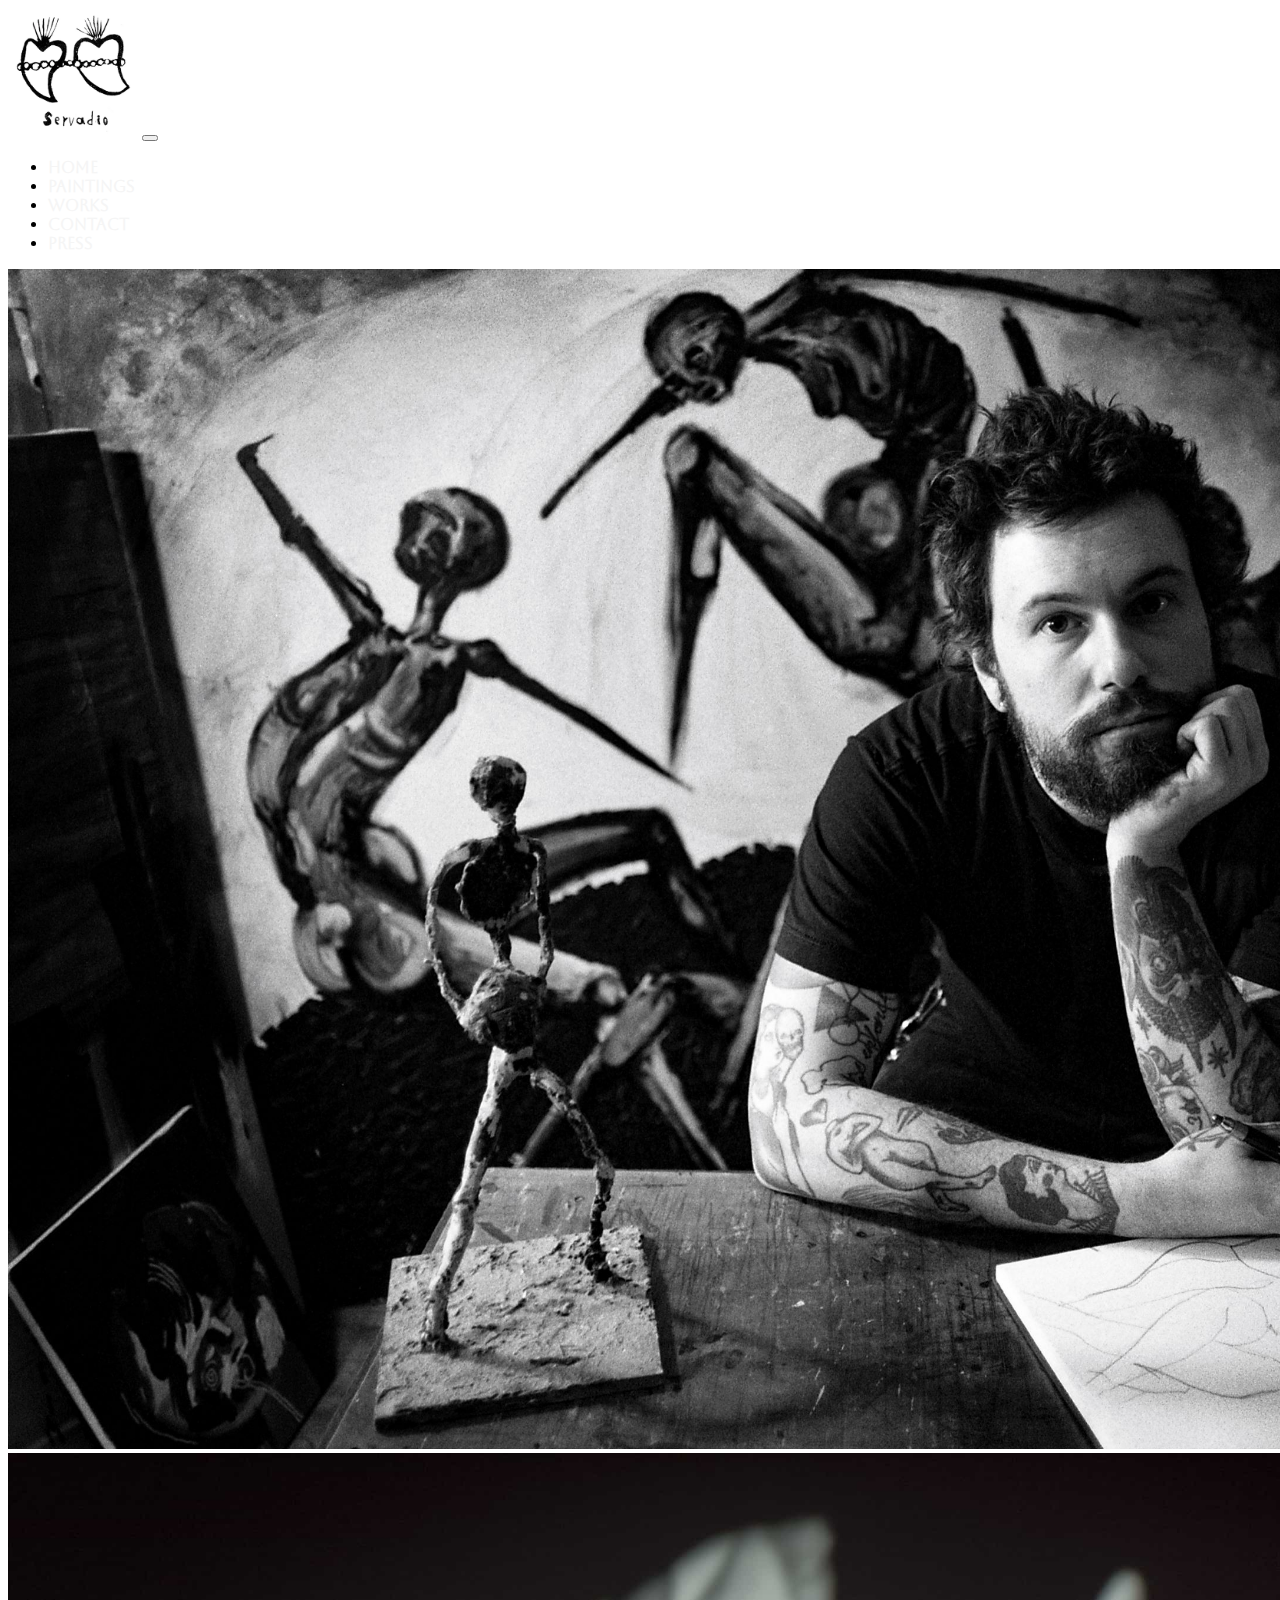
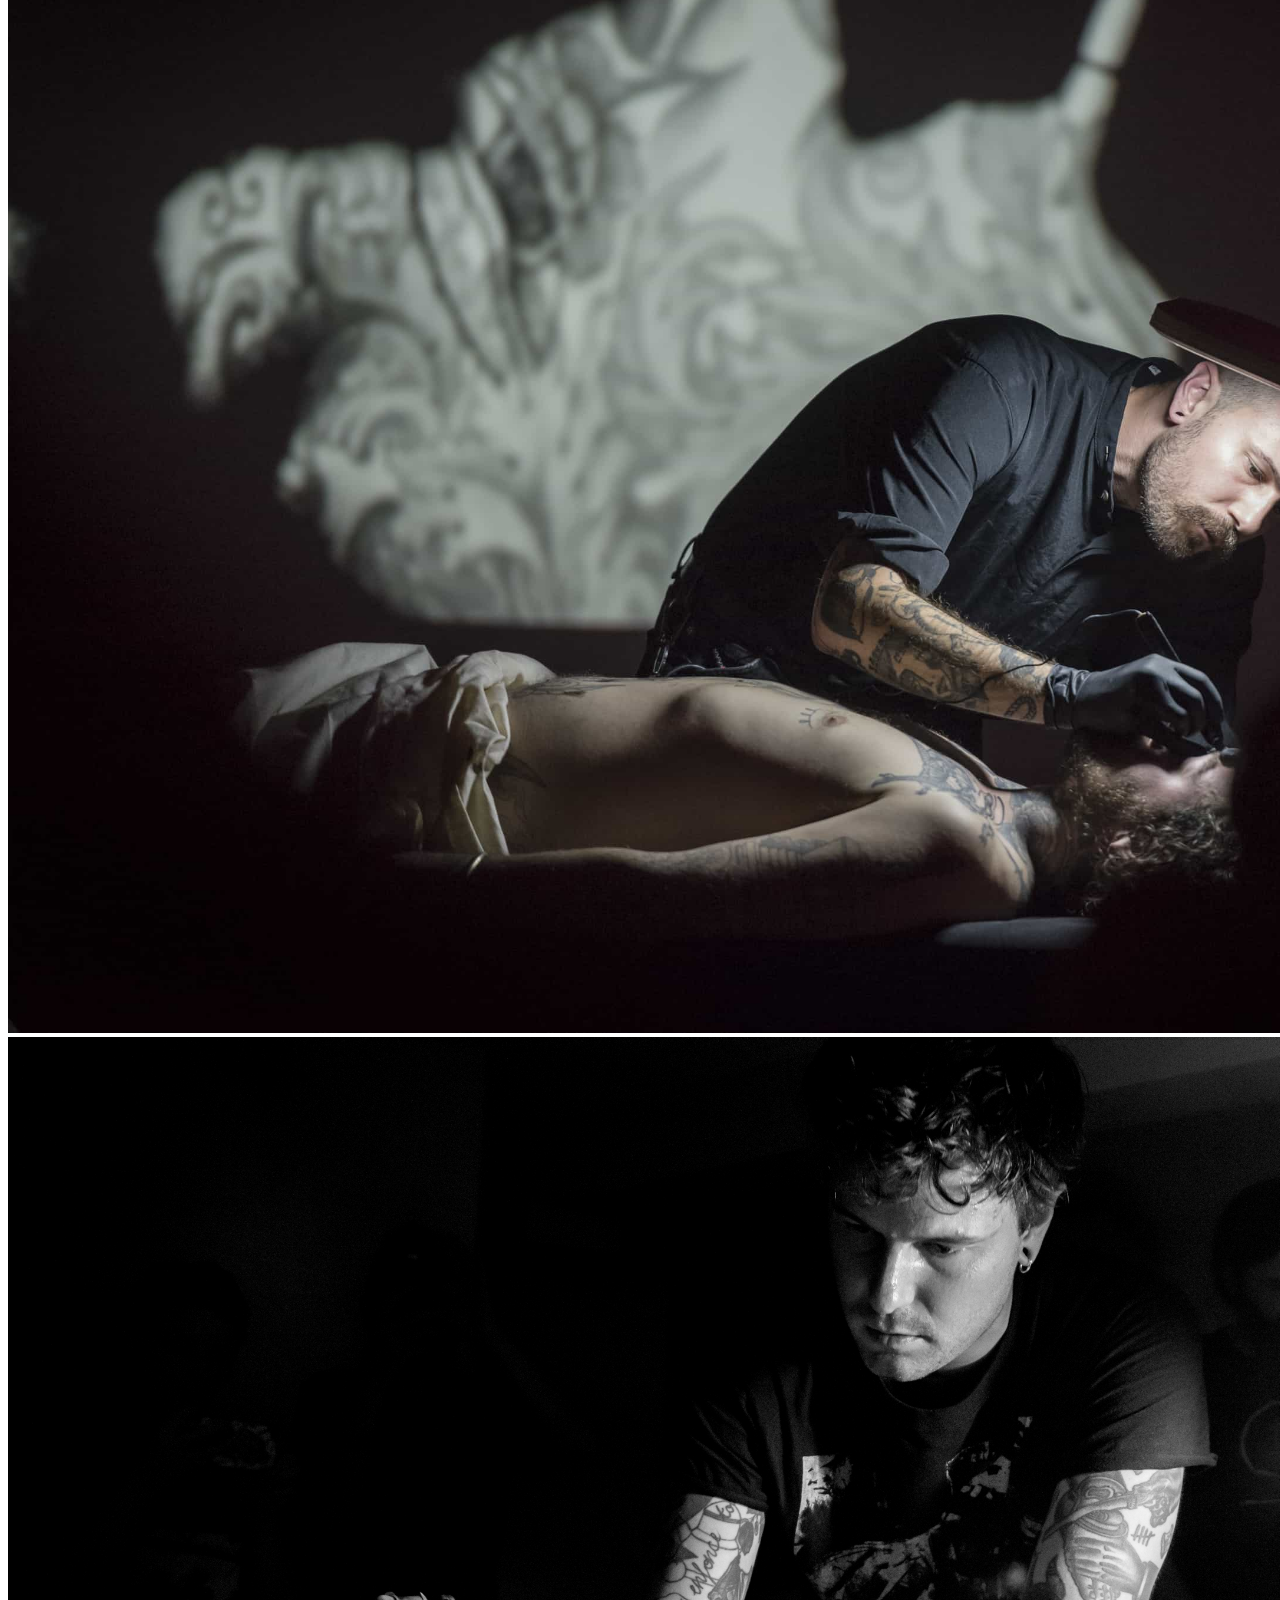
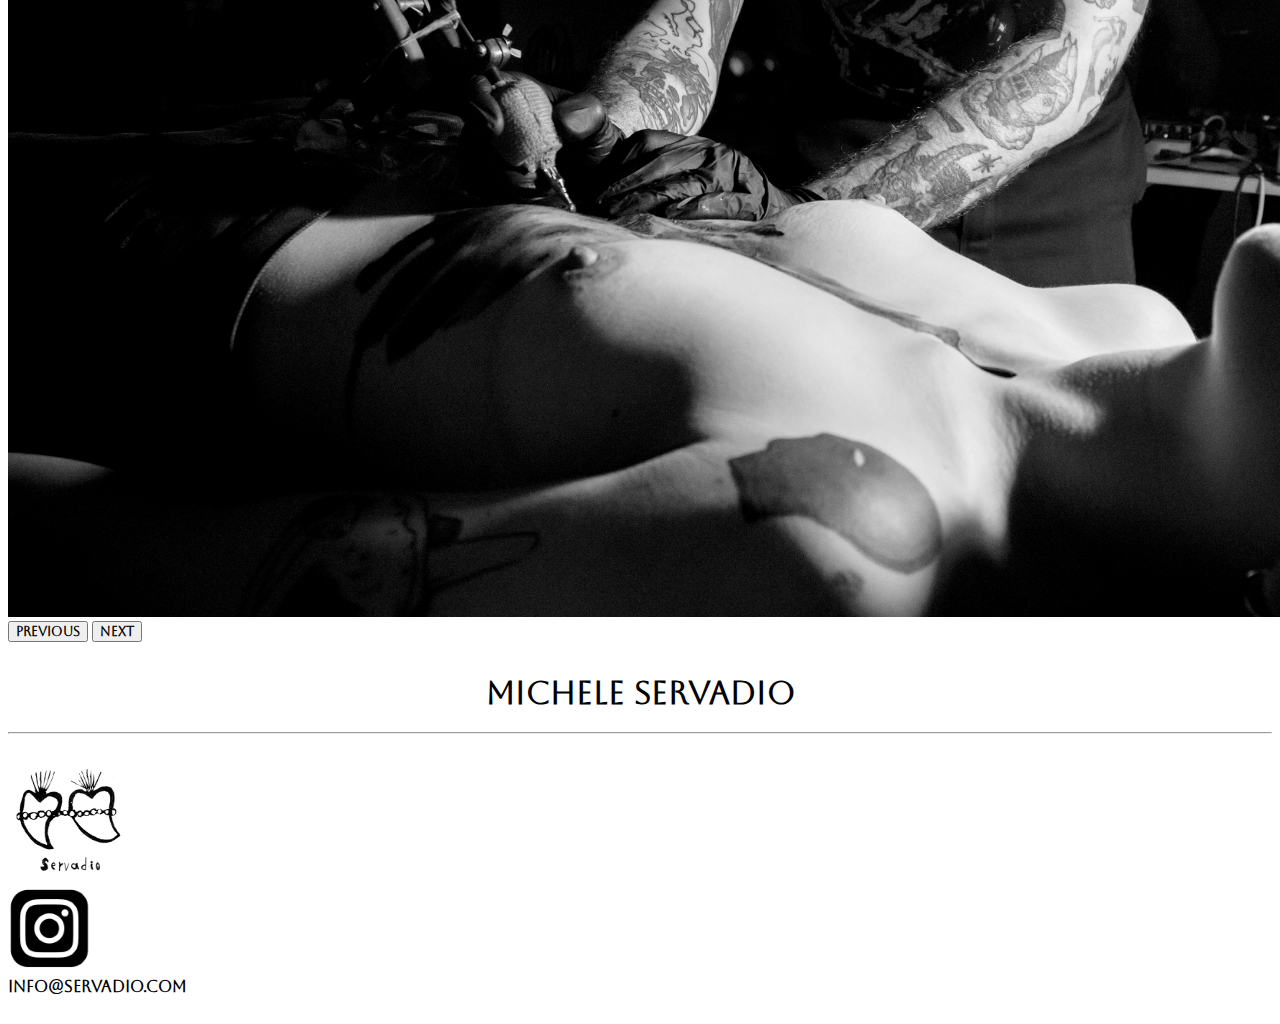
<file: index.html>
<!DOCTYPE html>
<html lang="es">
<head>
    <meta charset="UTF-8">
    <meta http-equiv="X-UA-Compatible" content="IE=edge">
    <meta name="viewport" content="width=device-width, initial-scale=1.0">
    <!-- ICONO -->
    <link rel="icon" href="assets/img/logo.jpg">
    <!-- GOOGLE FONTS -->
    <link rel="preconnect" href="https://fonts.googleapis.com">
    <link rel="preconnect" href="https://fonts.gstatic.com" crossorigin>
    <link href="https://fonts.googleapis.com/css2?family=Aboreto&family=Bebas+Neue&family=Oswald&family=Roboto:wght@300&display=swap" rel="stylesheet">
    <!-- CSS BOOTSTRAP -->
    <link href="https://cdn.jsdelivr.net/npm/bootstrap@5.1.3/dist/css/bootstrap.min.css" rel="stylesheet" integrity="sha384-1BmE4kWBq78iYhFldvKuhfTAU6auU8tT94WrHftjDbrCEXSU1oBoqyl2QvZ6jIW3" crossorigin="anonymous">
    <!-- MI CSS -->
    <link rel="stylesheet" href="css/estilo.css">
    <title>Michele Servadio</title>
</head>
<body>
    <div class="container-fluid">
        <!-- NAVBAR -->
        <header class="row mb-5">
            <div class="col-12 col-lg-12">
                <nav class="navbar navbar-expand-lg navbar-dark bg-dark">
                    <div class="container-fluid">
                    <a class="navbar-brand" href="#"><img src="assets/img/logo.jpg" alt="logo" height="130px" width="130px" class="img-thumbnail"></a>
                    <button class="navbar-toggler" type="button" data-bs-toggle="collapse" data-bs-target="#navbarNav" aria-controls="navbarNav" aria-expanded="false" aria-label="Toggle navigation">
                        <span class="navbar-toggler-icon"></span>
                    </button>
                    <div class="collapse navbar-collapse justify-content-end" id="navbarNav">
                        <ul class="navbar-nav">
                            <li class="nav-item">
                                <a class="nav-link active" aria-current="page" href="#">Home</a>
                            </li>
                            <li class="nav-item">
                                <a class="nav-link" href="pages/pinturas.html">Paintings</a>
                            </li>
                            <li class="nav-item">
                                <a class="nav-link" href="pages/tatuajes.html">Works</a>
                            </li>
                            <li class="nav-item">
                                <a class="nav-link" href="pages/contacto.html">Contact</a>
                            </li>
                            <li class="nav-item">
                                <a class="nav-link" href="pages/press.html">Press</a>
                            </li>
                        </ul>
                    </div>
                    </div>
                </nav>
            </div>
        </header>
        <!-- CARROUSEL -->
        <div class="row">
            <div class="col-12 col-lg-12">
                <div id="carouselExampleFade" class="carousel slide carousel-fade" data-bs-ride="carousel">
                    <div class="carousel-inner">
                        <div class="carousel-item active imgNormalizadaCarousel">
                            <img src="assets/img/servadio.jpg" class="d-block w-100 img-fluid Servadio" alt="Servadio">
                        </div>
                        <div class="carousel-item imgNormalizadaCarousel">
                            <img src="assets/img/servadio.pintando.jpg" class="d-block w-100 img-fluid" alt="Servadio Pintando">
                        </div>
                        <div class="carousel-item imgNormalizadaCarousel">
                            <img src="assets/img/servadio.art.jpg" class="d-block w-100 img-fluid" alt="Servadio Art">
                        </div>
                    </div>
                    <button class="carousel-control-prev" type="button" data-bs-target="#carouselExampleFade" data-bs-slide="prev">
                        <span class="carousel-control-prev-icon" aria-hidden="true"></span>
                        <span class="visually-hidden">Previous</span>
                    </button>
                    <button class="carousel-control-next" type="button" data-bs-target="#carouselExampleFade" data-bs-slide="next">
                        <span class="carousel-control-next-icon" aria-hidden="true"></span>
                        <span class="visually-hidden">Next</span>
                    </button>
                </div>
            </div>
        </div>
        <!-- CONTENIDO -->
        <div class="row">
            <div class="col-12 col-lg-12">
                <div>
                    <h1>MICHELE SERVADIO</h1>  
                </div>
            </div>    
        </div>
        <!-- FOOTER -->
        <hr>
        <footer class="row">
            <div class="col-12 col-lg-4 d-flex justify-content-center align-items-center"><a href="index.html"><img src="assets/img/logo.jpg" alt="logo" height="120px" width="120px"></a></div>
            <div class="col-12 col-lg-4 d-flex justify-content-center align-items-center"><a href="https://www.instagram.com/servadio_/" target="_blank"><img src="assets/img/instagram.png" alt="instagram"></a></div>
            <div class="col-12 col-lg-4 d-flex justify-content-center align-items-center">INFO@SERVADIO.COM</div>
        </footer>
    </div>
    <!-- JS BOOTSTRAP -->
    <script src="https://cdn.jsdelivr.net/npm/bootstrap@5.1.3/dist/js/bootstrap.bundle.min.js" integrity="sha384-ka7Sk0Gln4gmtz2MlQnikT1wXgYsOg+OMhuP+IlRH9sENBO0LRn5q+8nbTov4+1p" crossorigin="anonymous"></script>
</body>
</html>
</file>
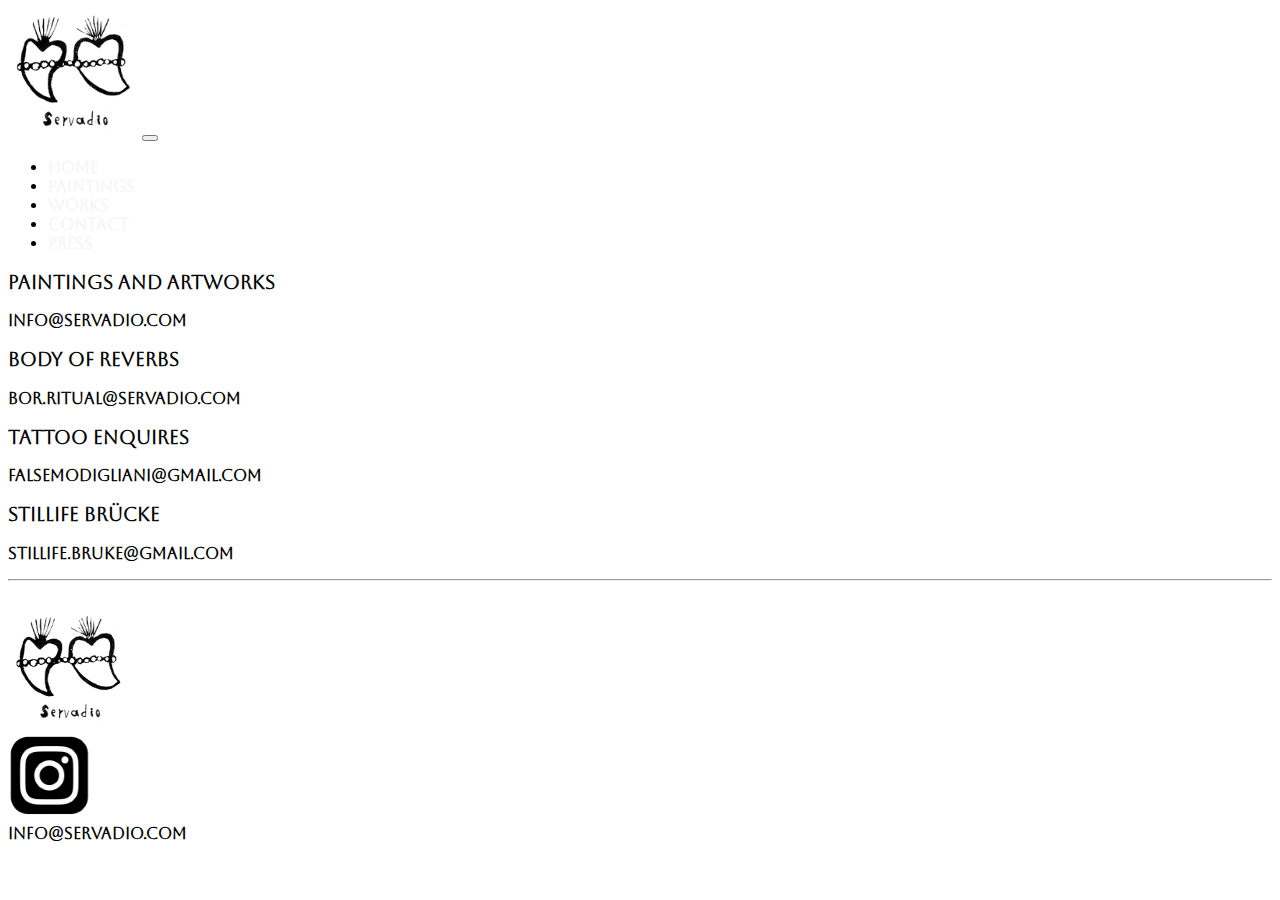
<file: pages/contacto.html>
<!DOCTYPE html>
<html lang="en">
<head>
    <meta charset="UTF-8">
    <meta http-equiv="X-UA-Compatible" content="IE=edge">
    <meta name="viewport" content="width=device-width, initial-scale=1.0">
    <!-- ICONO -->
    <link rel="icon" href="../assets/img/logo.jpg">
    <!-- GOOGLE FONTS -->
    <link rel="preconnect" href="https://fonts.googleapis.com">
    <link rel="preconnect" href="https://fonts.gstatic.com" crossorigin>
    <link href="https://fonts.googleapis.com/css2?family=Aboreto&family=Bebas+Neue&family=Oswald&family=Roboto:wght@300&display=swap" rel="stylesheet">
    <!-- CSS BOOTSTRAP -->
    <link href="https://cdn.jsdelivr.net/npm/bootstrap@5.1.3/dist/css/bootstrap.min.css" rel="stylesheet" integrity="sha384-1BmE4kWBq78iYhFldvKuhfTAU6auU8tT94WrHftjDbrCEXSU1oBoqyl2QvZ6jIW3" crossorigin="anonymous">
    <!-- MI CSS -->
    <link rel="stylesheet" href="../css/estilo.css">
    <title>Contact</title>
</head>
<body>
    <div class="container-fluid">
        <!-- NAVBAR -->
        <header class="row mb-5">
            <div class="col-12 col-lg-12">
                <nav class="navbar navbar-expand-lg navbar-dark bg-dark">
                    <div class="container-fluid">
                    <a class="navbar-brand" href="../index.html"><img src="../assets/img/logo.jpg" alt="logo" height="130px" width="130px" class="img-thumbnail"></a>
                    <button class="navbar-toggler" type="button" data-bs-toggle="collapse" data-bs-target="#navbarNav" aria-controls="navbarNav" aria-expanded="false" aria-label="Toggle navigation">
                        <span class="navbar-toggler-icon"></span>
                    </button>
                    <div class="collapse navbar-collapse justify-content-end" id="navbarNav">
                        <ul class="navbar-nav">
                            <li class="nav-item">
                                <a class="nav-link" href="../index.html">Home</a>
                            </li>
                            <li class="nav-item">
                                <a class="nav-link" href="pinturas.html">Paintings</a>
                            </li>
                            <li class="nav-item">
                                <a class="nav-link" href="tatuajes.html">Works</a>
                            </li>
                            <li class="nav-item">
                                <a class="nav-link active" aria-current="page" href="#">Contact</a>
                            </li>
                            <li class="nav-item">
                                <a class="nav-link" href="press.html">Press</a>
                            </li>
                        </ul>
                    </div>
                    </div>
                </nav>
            </div>
        </header>
        <!-- MAIN -->
        <main class="row text-center">
            <h3 class="col-12 col-lg-12 fw-bold"><b>PAINTINGS AND ARTWORKS</b></h3><p>info@servadio.com</p>
            <h3 class="col-12 col-lg-12 fw-bold"><b>BODY OF REVERBS</b></h3><p>bor.ritual@servadio.com</p>
            <h3 class="col-12 col-lg-12 fw-bold"><b>TATTOO ENQUIRES</b></h3><p>falsemodigliani@gmail.com</p>    
            <h3 class="col-12 col-lg-12 fw-bold"><b>STILLIFE BRÜCKE</b></h3><p>stillife.bruke@gmail.com</p>
        </main>
        <!-- FOOTER -->
        <hr>
        <footer class="row">
            <div class="col-12 col-lg-4 d-flex justify-content-center align-items-center"><a href="../index.html"><img src="../assets/img/logo.jpg" alt="logo" height="120px" width="120px"></a></div>
            <div class="col-12 col-lg-4 d-flex justify-content-center align-items-center"><a href="https://www.instagram.com/servadio_/" target="_blank"><img src="../assets/img/instagram.png" alt="instagram"></a></div>
            <div class="col-12 col-lg-4 d-flex justify-content-center align-items-center">INFO@SERVADIO.COM</div>
        </footer>
    </div>
    <!-- JS BOOTSTRAP -->
    <script src="https://cdn.jsdelivr.net/npm/bootstrap@5.1.3/dist/js/bootstrap.bundle.min.js" integrity="sha384-ka7Sk0Gln4gmtz2MlQnikT1wXgYsOg+OMhuP+IlRH9sENBO0LRn5q+8nbTov4+1p" crossorigin="anonymous"></script>
</body>
</html>
</file>
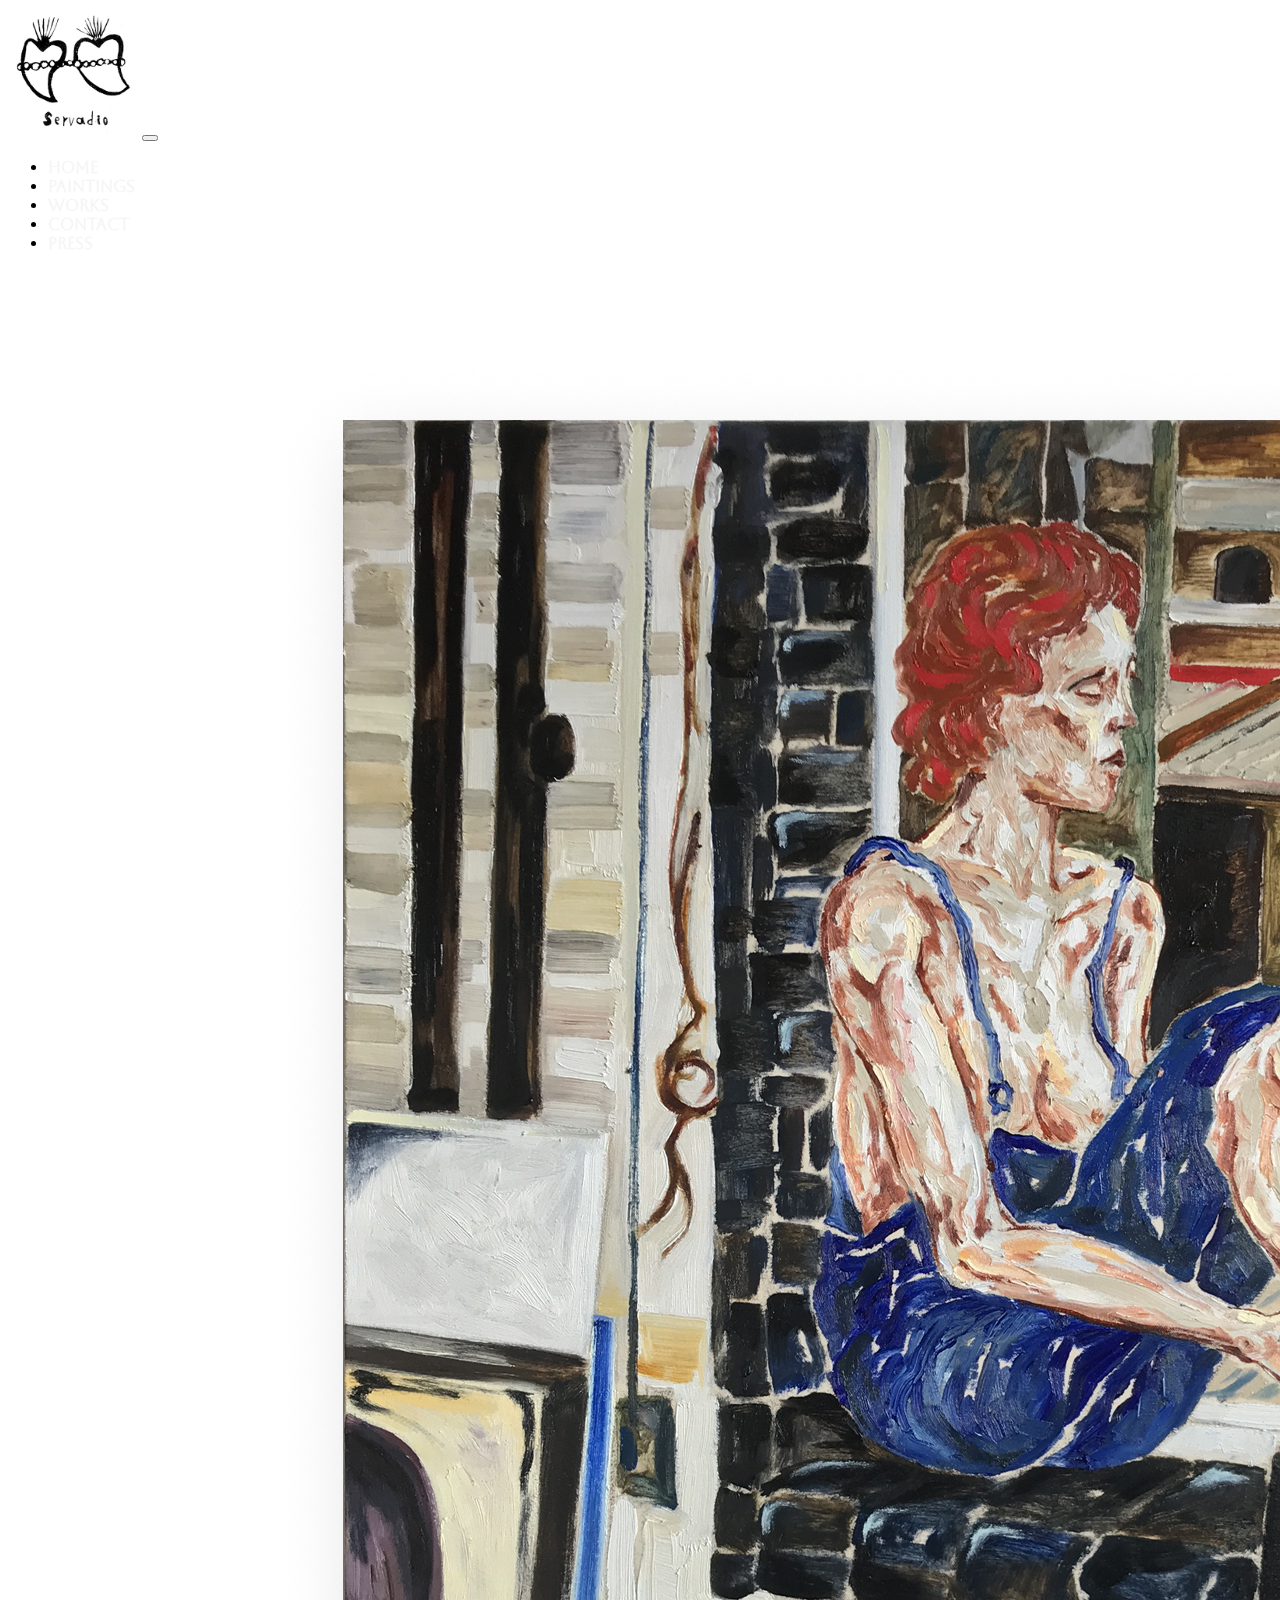
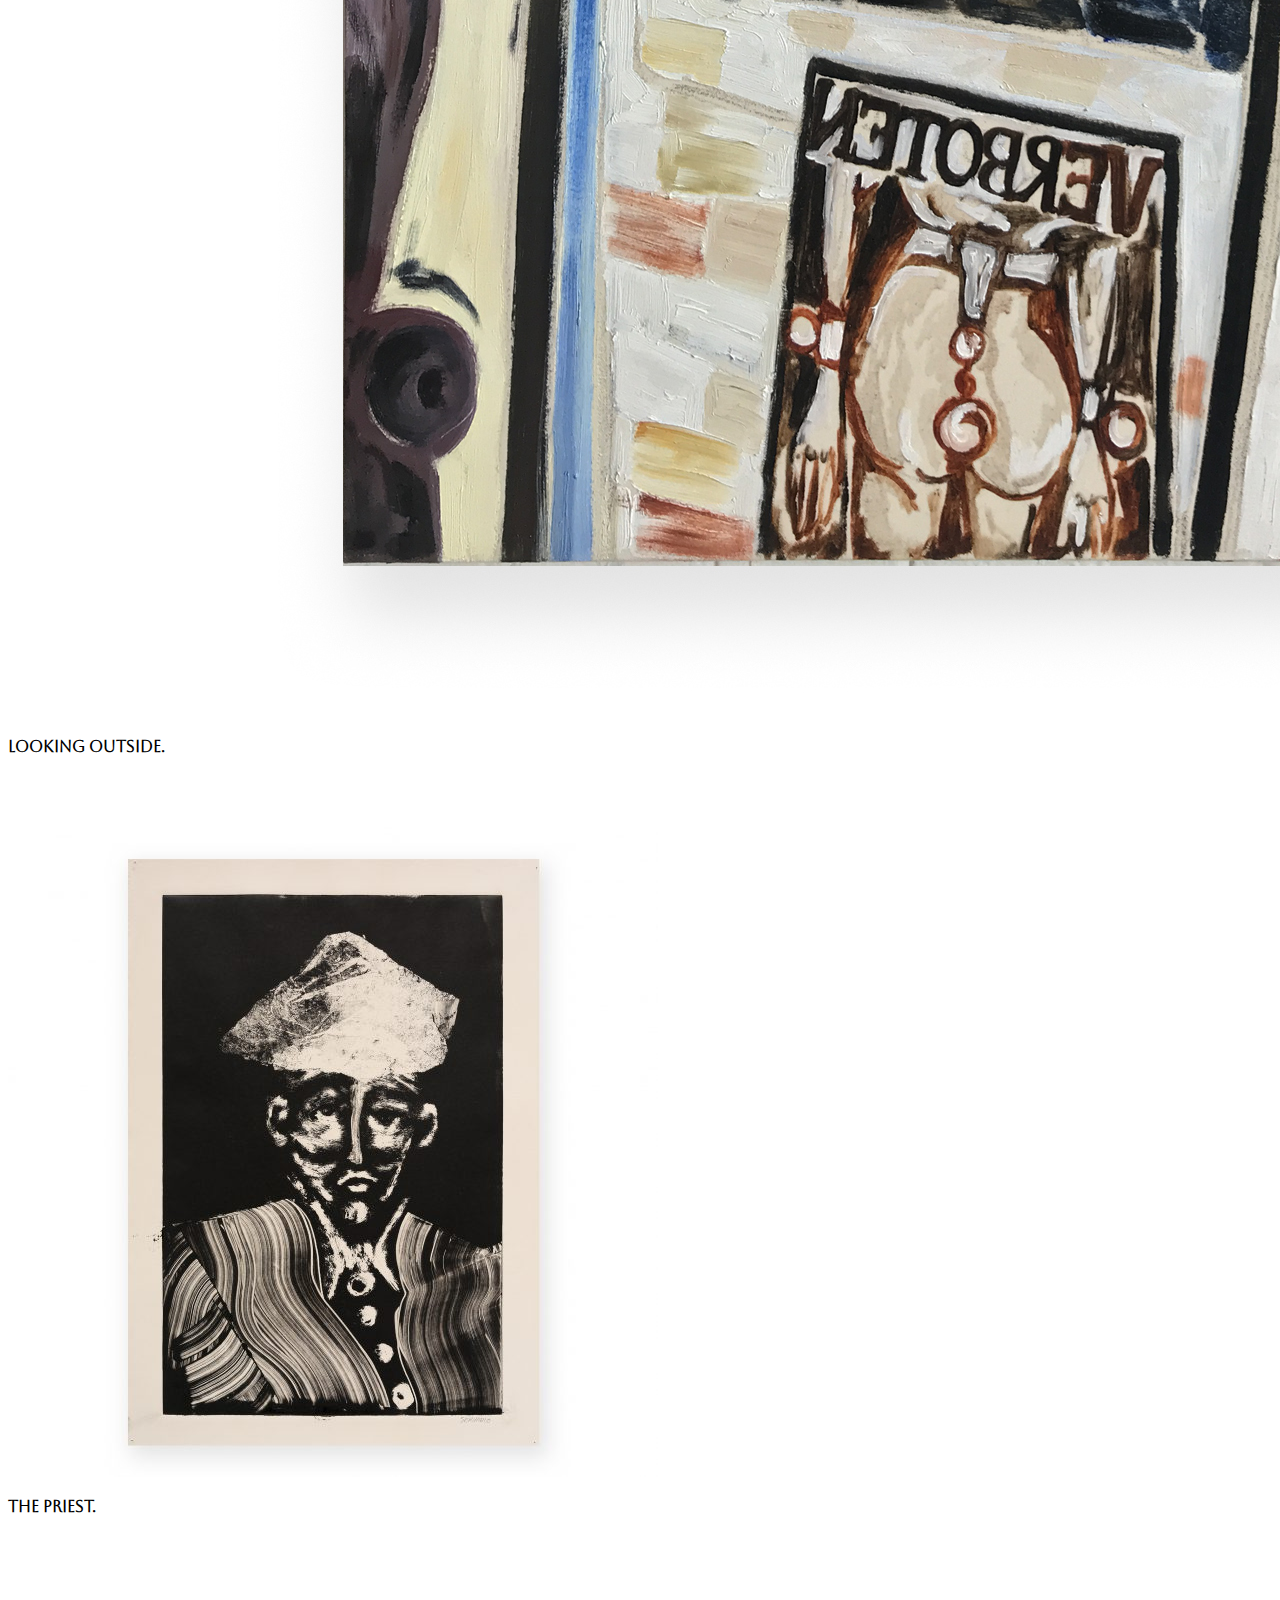
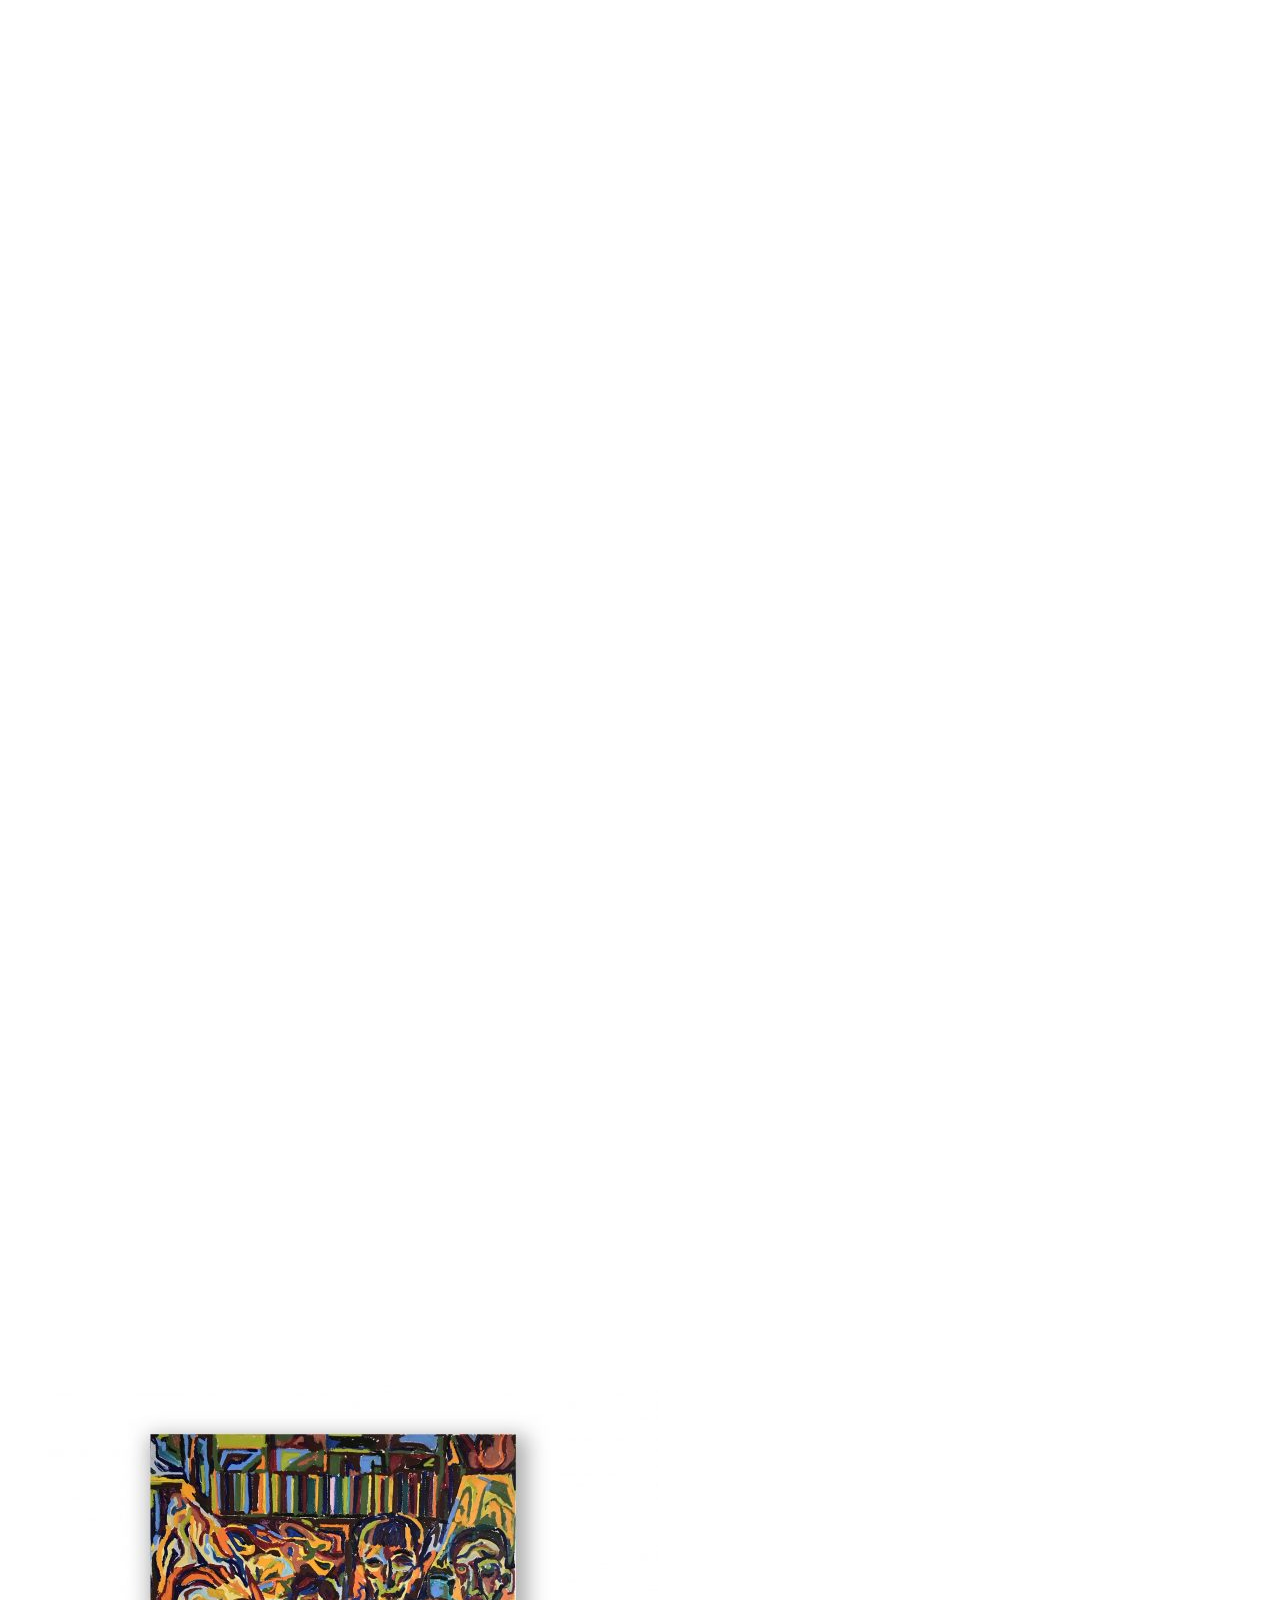
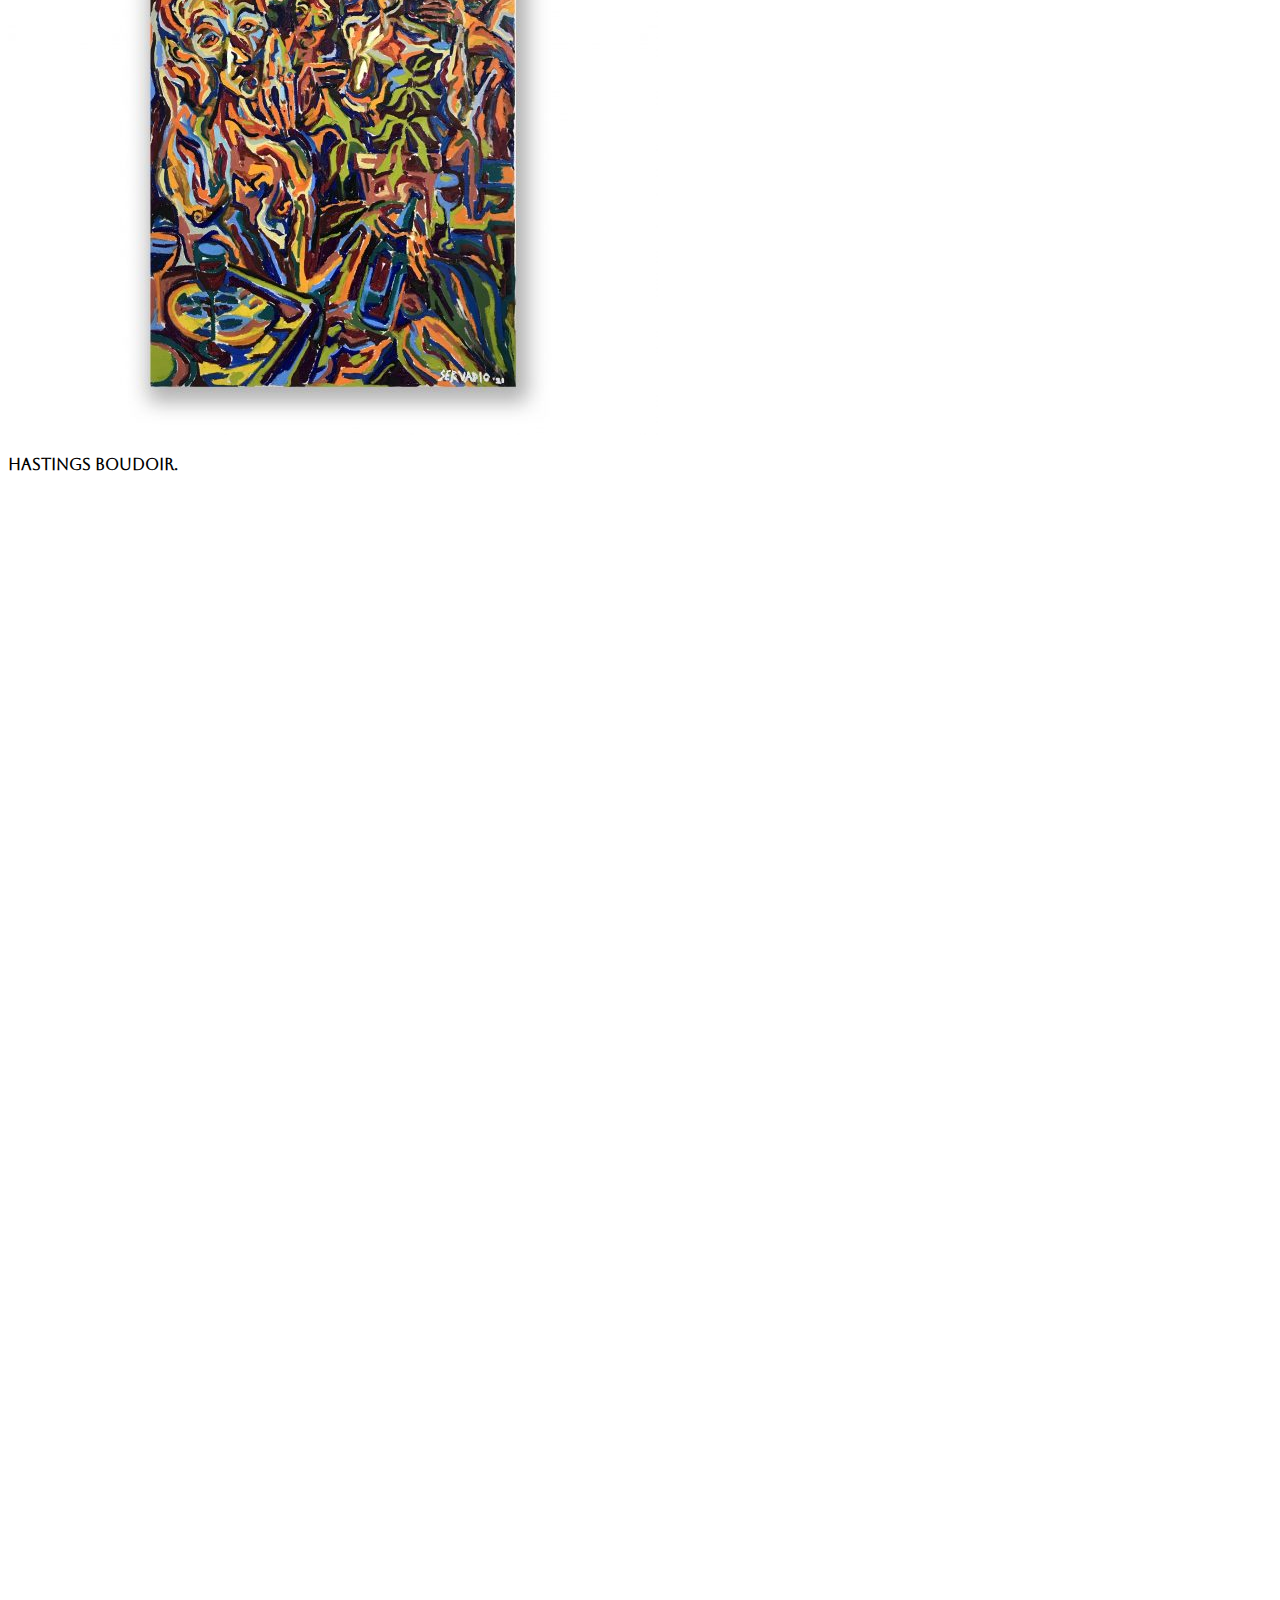
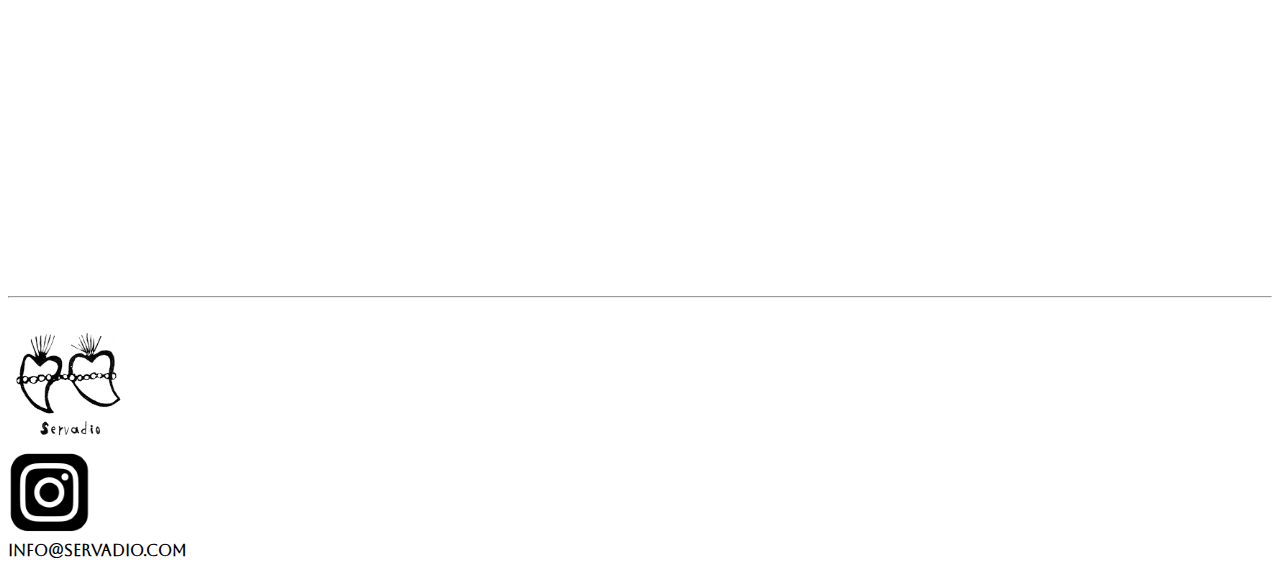
<file: pages/pinturas.html>
<!DOCTYPE html>
<html lang="en">
<head>
    <meta charset="UTF-8">
    <meta http-equiv="X-UA-Compatible" content="IE=edge">
    <meta name="viewport" content="width=device-width, initial-scale=1.0">
    <!-- ICONO -->
    <link rel="icon" href="../assets/img/logo.jpg">
    <!-- GOOGLE FONTS -->
    <link rel="preconnect" href="https://fonts.googleapis.com">
    <link rel="preconnect" href="https://fonts.gstatic.com" crossorigin>
    <link href="https://fonts.googleapis.com/css2?family=Aboreto&family=Bebas+Neue&family=Oswald&family=Roboto:wght@300&display=swap" rel="stylesheet">
    <!-- CSS BOOTSTRAP -->
    <link href="https://cdn.jsdelivr.net/npm/bootstrap@5.1.3/dist/css/bootstrap.min.css" rel="stylesheet" integrity="sha384-1BmE4kWBq78iYhFldvKuhfTAU6auU8tT94WrHftjDbrCEXSU1oBoqyl2QvZ6jIW3" crossorigin="anonymous">
    <!-- MI CSS -->
    <link rel="stylesheet" href="../css/estilo.css">
    <title>Paintings</title>
</head>
<body>
    <div class="container-fluid">
        <!-- NAVBAR -->
        <header class="row mb-5">
            <div class="col-12 col-lg-12">
                <nav class="navbar navbar-expand-lg navbar-dark bg-dark">
                    <div class="container-fluid">
                    <a class="navbar-brand" href="../index.html"><img src="../assets/img/logo.jpg" alt="logo" height="130px" width="130px" class="img-thumbnail"></a>
                    <button class="navbar-toggler" type="button" data-bs-toggle="collapse" data-bs-target="#navbarNav" aria-controls="navbarNav" aria-expanded="false" aria-label="Toggle navigation">
                        <span class="navbar-toggler-icon"></span>
                    </button>
                    <div class="collapse navbar-collapse justify-content-end" id="navbarNav">
                        <ul class="navbar-nav">
                            <li class="nav-item">
                                <a class="nav-link" href="../index.html">Home</a>
                            </li>
                            <li class="nav-item">
                                <a class="nav-link active" aria-current="page" href="#">Paintings</a>
                            </li>
                            <li class="nav-item">
                                <a class="nav-link" href="tatuajes.html">Works</a>
                            </li>
                            <li class="nav-item">
                                <a class="nav-link" href="contacto.html">Contact</a>
                            </li>
                            <li class="nav-item">
                                <a class="nav-link" href="press.html">Press</a>
                            </li>
                        </ul>
                    </div>
                    </div>
                </nav>
            </div>
        </header>
        <!-- MAIN -->
        <main class="row">
            <div class="col-12 col-lg-12">
                <div class="gridPinturas">
                    <div class="pintura-1">
                        <div class="card" style="width: 100%">
                            <img src="../assets/img/looking.outside.jpg" class="card-img-top" alt="looking outside">
                            <div class="card-body">
                                <p class="text-center">Looking outside.</p>
                            </div>
                        </div>
                    </div>
                    <div class="pintura-2">
                        <div class="card" style="width: 100%">
                            <img src="../assets/img/best.bath.jpg" class="card-img-top" alt="best bath">
                            <div class="card-body">
                                <p class="text-center">Best bath ever.</p>
                            </div>
                        </div>
                    </div>
                    <div class="pintura-3">
                        <div class="card" style="width: 100%">
                            <img src="../assets/img/quarantine.jpg" class="card-img-top" alt="quarantine">
                            <div class="card-body">
                                <p class="text-center">Quarantine.</p>
                            </div>
                        </div>
                    </div>
                    <div class="pintura-4">
                        <div class="card" style="width: 100%">
                            <img src="../assets/img/priest.jpg" class="card-img-top" alt="the priest">
                            <div class="card-body">
                                <p class="text-center">The priest.</p>
                            </div>
                        </div>
                    </div>
                    <div class="pintura-5">
                        <div class="card" style="width: 100%">
                            <img src="../assets/img/two.lovers.jpg" class="card-img-top" alt="two lovers">
                            <div class="card-body">
                                <p class="text-center">Two lovers.</p>
                            </div>
                        </div>
                    </div>
                    <div class="pintura-6">
                        <div class="card" style="width: 100%">
                            <img src="../assets/img/sea.storm.jpg" class="card-img-top" alt="storm at sea">
                            <div class="card-body">
                                <p class="text-center">Storm at sea.</p>
                            </div>
                        </div>
                    </div>
                    <div class="pintura-7">
                        <div class="card" style="width: 100%">
                            <img src="../assets/img/hastings.jpg" class="card-img-top" alt="hastings boudoir">
                            <div class="card-body">
                                <p class="text-center">Hastings boudoir.</p>
                            </div>
                        </div>
                    </div>
                    <div class="pintura-8">
                        <div class="card" style="width: 100%">
                            <img src="../assets/img/empty.room.jpg" class="card-img-top" alt="empty room">
                            <div class="card-body">
                                <p class="text-center">Empty room.</p>
                            </div>
                        </div>
                    </div>
                    <div class="pintura-9">
                        <div class="card" style="width: 100%">
                            <img src="../assets/img/touching.wounds.jpg" class="card-img-top" alt="wounds">
                            <div class="card-body">
                                <p class="text-center">Touching wounds.</p>
                            </div>
                        </div>
                    </div>
                </div>
            </div>        
        </main>
        <!-- FOOTER -->
        <hr>
        <footer class="row">
            <div class="col-12 col-lg-4 d-flex justify-content-center align-items-center"><a href="../index.html"><img src="../assets/img/logo.jpg" alt="logo" height="120px" width="120px"></a></div>
            <div class="col-12 col-lg-4 d-flex justify-content-center align-items-center"><a href="https://www.instagram.com/servadio_/" target="_blank"><img src="../assets/img/instagram.png" alt="instagram"></a></div>
            <div class="col-12 col-lg-4 d-flex justify-content-center align-items-center">INFO@SERVADIO.COM</div>
        </footer>
    </div>
    <!-- JS BOOTSTRAP -->
    <script src="https://cdn.jsdelivr.net/npm/bootstrap@5.1.3/dist/js/bootstrap.bundle.min.js" integrity="sha384-ka7Sk0Gln4gmtz2MlQnikT1wXgYsOg+OMhuP+IlRH9sENBO0LRn5q+8nbTov4+1p" crossorigin="anonymous"></script>
</body>
</html>
</file>
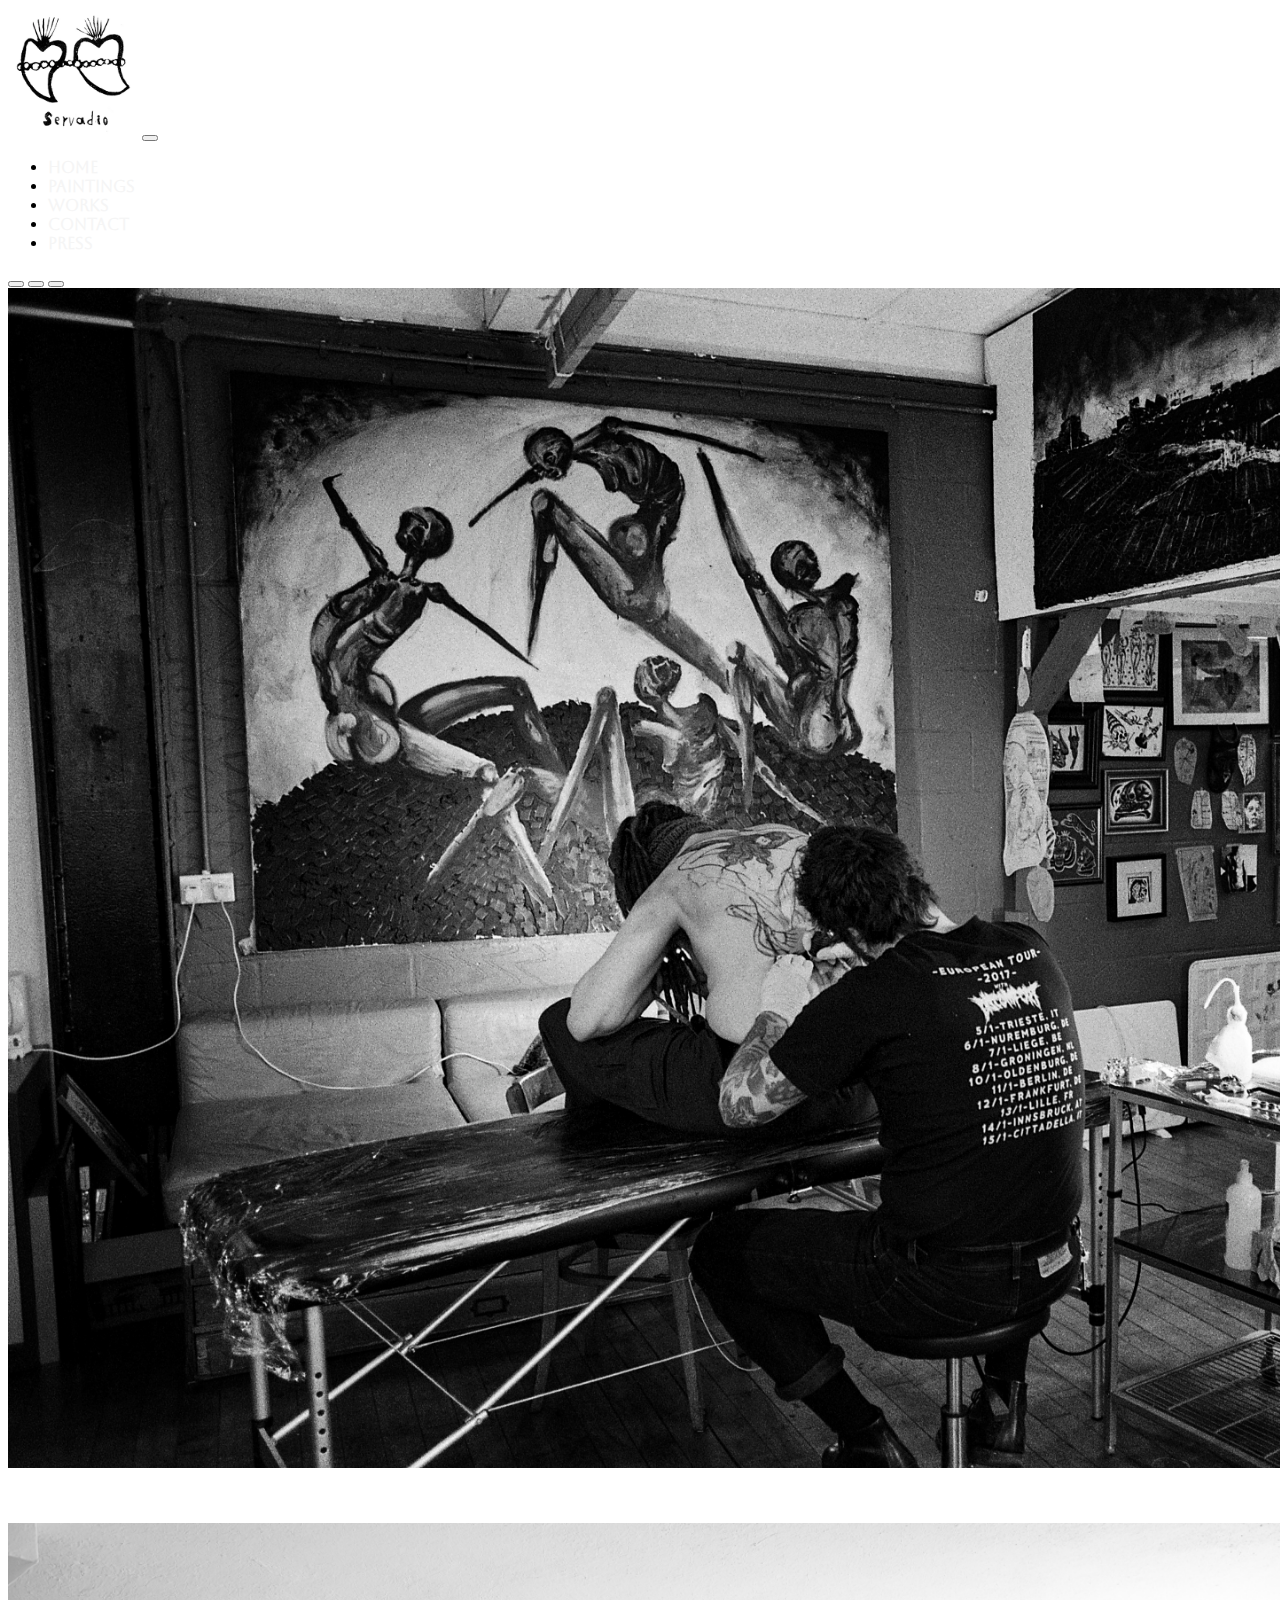
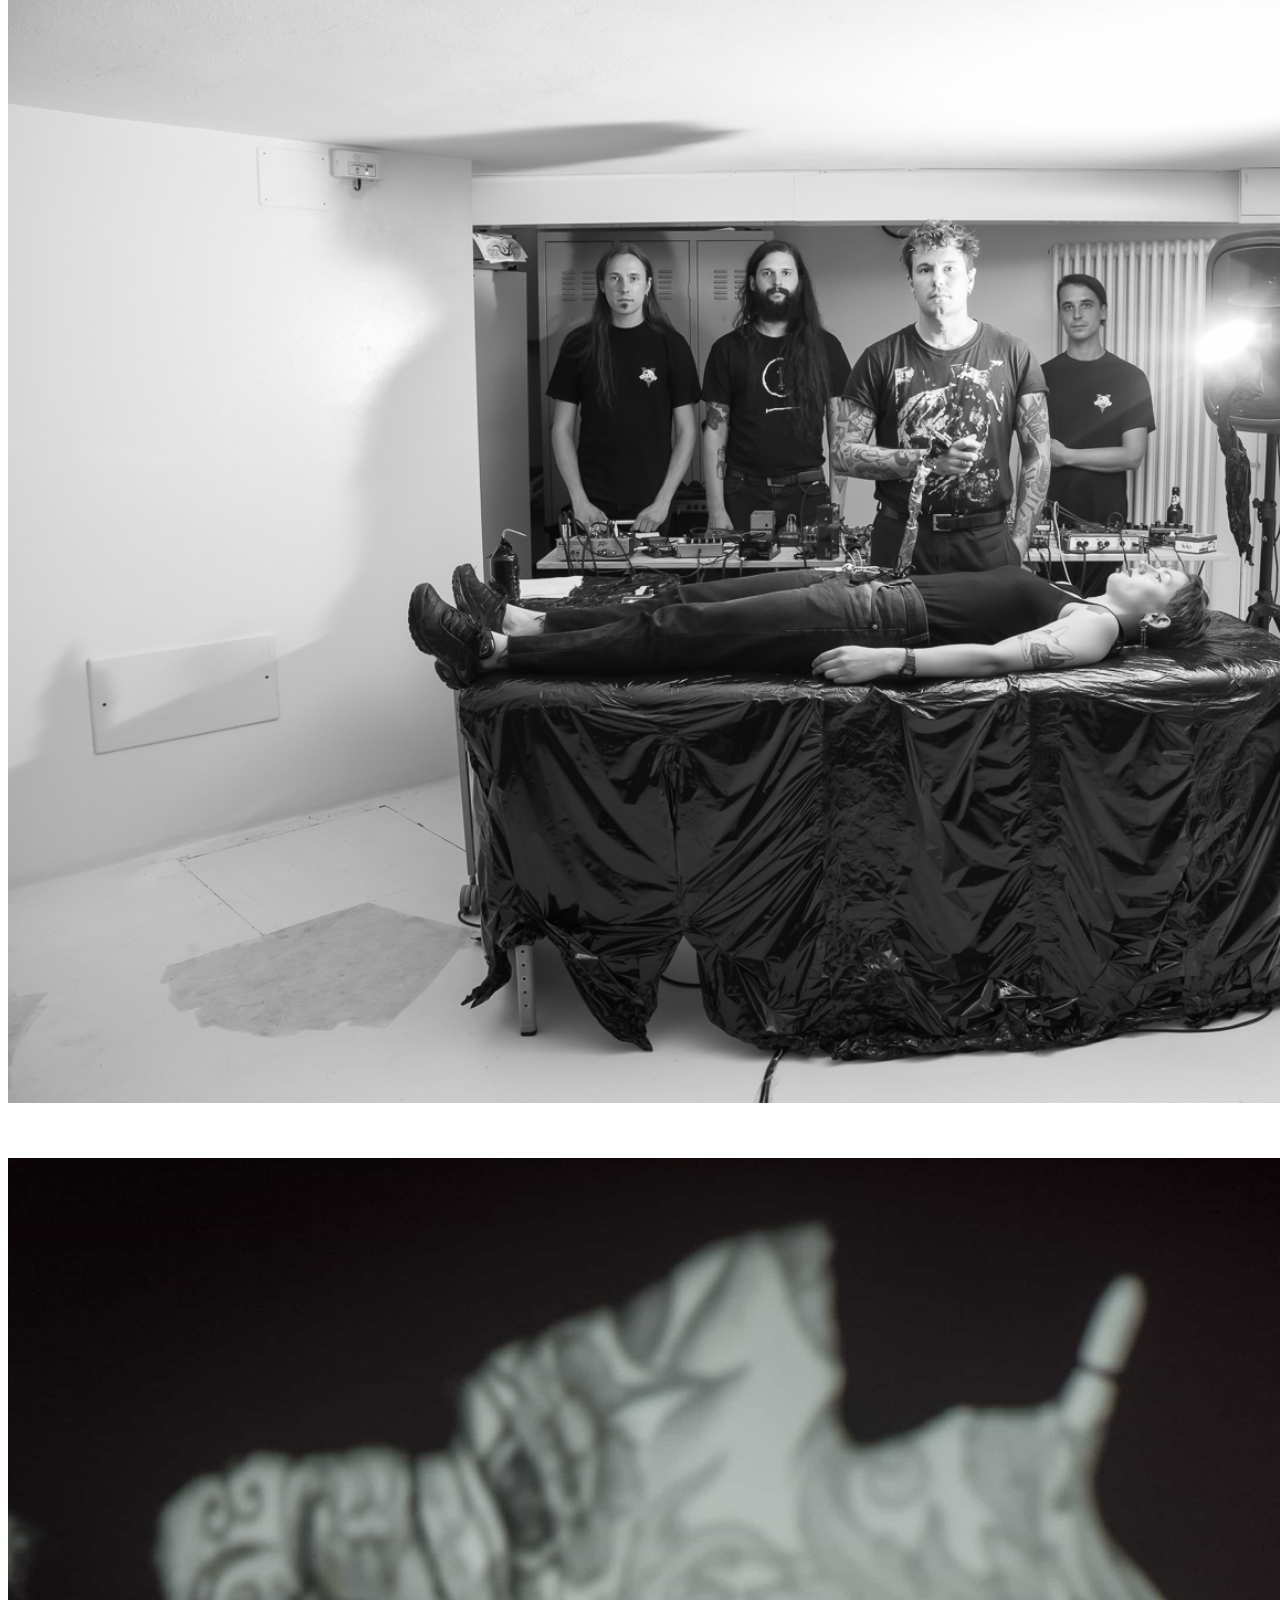
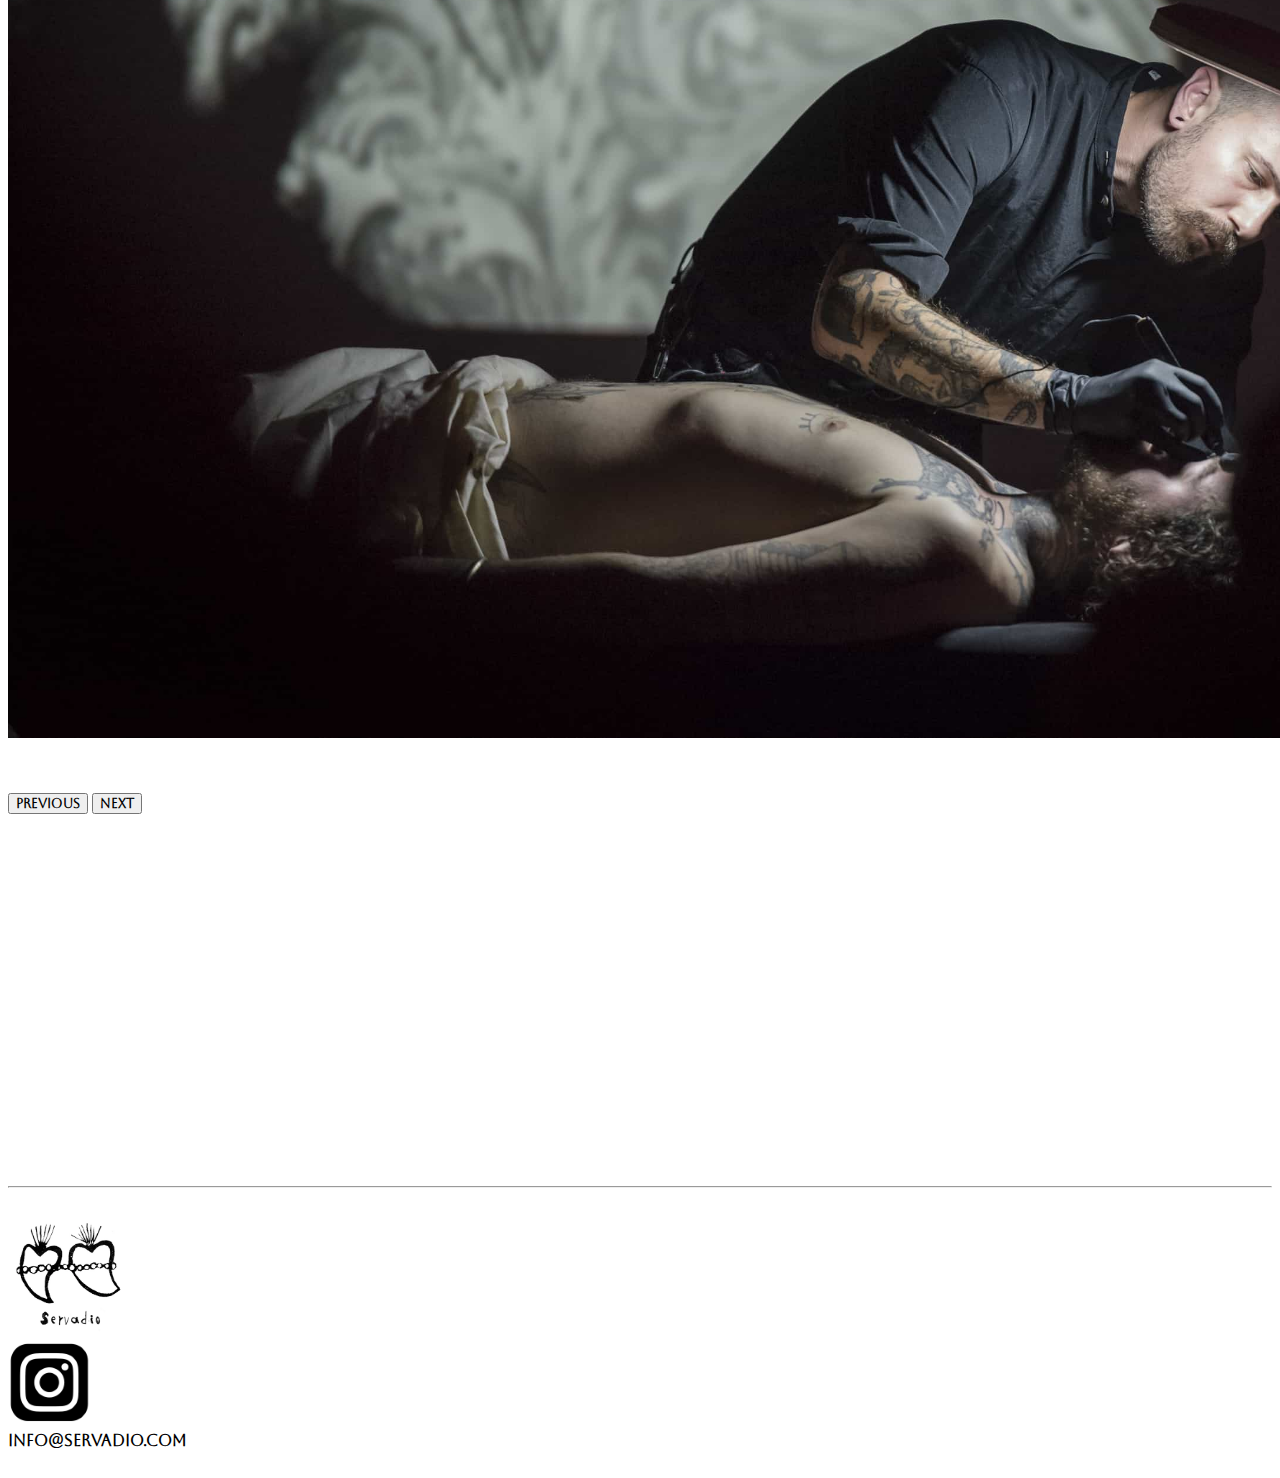
<file: pages/press.html>
<!DOCTYPE html>
<html lang="en">
<head>
    <meta charset="UTF-8">
    <meta http-equiv="X-UA-Compatible" content="IE=edge">
    <meta name="viewport" content="width=device-width, initial-scale=1.0">
    <!-- ICONO -->
    <link rel="icon" href="../assets/img/logo.jpg">
    <!-- GOOGLE FONTS -->
    <link rel="preconnect" href="https://fonts.googleapis.com">
    <link rel="preconnect" href="https://fonts.gstatic.com" crossorigin>
    <link href="https://fonts.googleapis.com/css2?family=Aboreto&family=Bebas+Neue&family=Oswald&family=Roboto:wght@300&display=swap" rel="stylesheet">
    <!-- CSS BOOTSTRAP -->
    <link href="https://cdn.jsdelivr.net/npm/bootstrap@5.1.3/dist/css/bootstrap.min.css" rel="stylesheet" integrity="sha384-1BmE4kWBq78iYhFldvKuhfTAU6auU8tT94WrHftjDbrCEXSU1oBoqyl2QvZ6jIW3" crossorigin="anonymous">
    <!-- MI CSS -->
    <link rel="stylesheet" href="../css/estilo.css">
    <title>Press</title>
</head>
<body>
    <div class="container-fluid">
        <!-- NAVBAR -->
        <header class="row mb-5">
            <div class="col-12 col-lg-12">
                <nav class="navbar navbar-expand-lg navbar-dark bg-dark">
                    <div class="container-fluid">
                    <a class="navbar-brand" href="../index.html"><img src="../assets/img/logo.jpg" alt="logo" height="130px" width="130px" class="img-thumbnail"></a>
                    <button class="navbar-toggler" type="button" data-bs-toggle="collapse" data-bs-target="#navbarNav" aria-controls="navbarNav" aria-expanded="false" aria-label="Toggle navigation">
                        <span class="navbar-toggler-icon"></span>
                    </button>
                    <div class="collapse navbar-collapse justify-content-end" id="navbarNav">
                        <ul class="navbar-nav">
                            <li class="nav-item">
                                <a class="nav-link" href="../index.html">Home</a>
                            </li>
                            <li class="nav-item">
                                <a class="nav-link" href="pinturas.html">Paintings</a>
                            </li>
                            <li class="nav-item">
                                <a class="nav-link" href="tatuajes.html">Works</a>
                            </li>
                            <li class="nav-item">
                                <a class="nav-link" href="contacto.html">Contact</a>
                            </li>
                            <li class="nav-item">
                                <a class="nav-link active" aria-current="page" href="#">Press</a>
                            </li>
                        </ul>
                    </div>
                    </div>
                </nav>
            </div>
        </header>
        <!-- CARROUSEL -->
        <div class="row">
            <div class="col-12 col-lg-12">
                <div id="carouselExampleCaptions" class="carousel slide" data-bs-ride="carousel">
                    <div class="carousel-indicators">
                        <button type="button" data-bs-target="#carouselExampleCaptions" data-bs-slide-to="0" class="active" aria-current="true" aria-label="Slide 1"></button>
                        <button type="button" data-bs-target="#carouselExampleCaptions" data-bs-slide-to="1" aria-label="Slide 2"></button>
                        <button type="button" data-bs-target="#carouselExampleCaptions" data-bs-slide-to="2" aria-label="Slide 3"></button>
                    </div>
                    <div class="carousel-inner">
                        <div class="carousel-item active imgNormalizadaCarousel">
                            <img src="../assets/img/servadio.electric.jpg" class="d-block w-100" alt="servadio ">
                            <div class="carousel-caption">
                                <a href="https://www.parloir.co.uk/michele-servadio-the-shaman/" target="_blank"><p>Michele Servadio On Transcending Tattooing Traditions.</p></a>
                            </div>
                        </div>
                        <div class="carousel-item imgNormalizadaCarousel">
                            <img src="../assets/img/tattoo.practice.jpg" class="d-block w-100" alt="post tattoo practices">
                            <div class="carousel-caption">
                                <a href="https://www.huckmag.com/art-and-culture/art-2/filtering-reality-contemporary-rituals-expressionist-tattoos/" target="_blank"><p>Dark, twisted rituals: The artist using human skin as his canvas.</p></a>
                            </div>
                        </div>
                        <div class="carousel-item imgNormalizadaCarousel">
                            <img src="../assets/img/body.of.reverbs.jpg" class="d-block w-100" alt="body of reverbs">
                            <div class="carousel-caption">
                                <a href="https://tttism.com/2019/09/26/body-reverbs-michele-servadio/" target="_blank"><p>BODY OF REVERBS BY MICHELE SERVADIO.</p></a>
                            </div>
                        </div>
                    </div>
                    <button class="carousel-control-prev" type="button" data-bs-target="#carouselExampleCaptions" data-bs-slide="prev">
                        <span class="carousel-control-prev-icon" aria-hidden="true"></span>
                        <span class="visually-hidden">Previous</span>
                    </button>
                    <button class="carousel-control-next" type="button" data-bs-target="#carouselExampleCaptions" data-bs-slide="next">
                        <span class="carousel-control-next-icon" aria-hidden="true"></span>
                        <span class="visually-hidden">Next</span>
                    </button>
                </div>
            </div>
        </div>
        <!-- IFRAME -->
        <div class="row">
            <div class="col-12 col-lg-12 d-flex justify-content-center p-3">
                <iframe title="vimeo-player" src="https://player.vimeo.com/video/275654591?h=358b84e742" width="640" height="360" frameborder="0" allowfullscreen></iframe>
            </div>
        </div>
        <!-- FOOTER -->
        <hr>
        <footer class="row">
            <div class="col-12 col-lg-4 d-flex justify-content-center align-items-center"><a href="../index.html"><img src="../assets/img/logo.jpg" alt="logo" height="120px" width="120px"></a></div>
            <div class="col-12 col-lg-4 d-flex justify-content-center align-items-center"><a href="https://www.instagram.com/servadio_/" target="_blank"><img src="../assets/img/instagram.png" alt="instagram"></a></div>
            <div class="col-12 col-lg-4 d-flex justify-content-center align-items-center">INFO@SERVADIO.COM</div>
        </footer>
    </div>
    <!-- JS BOOTSTRAP -->
    <script src="https://cdn.jsdelivr.net/npm/bootstrap@5.1.3/dist/js/bootstrap.bundle.min.js" integrity="sha384-ka7Sk0Gln4gmtz2MlQnikT1wXgYsOg+OMhuP+IlRH9sENBO0LRn5q+8nbTov4+1p" crossorigin="anonymous"></script>
</body>
</html>
</file>
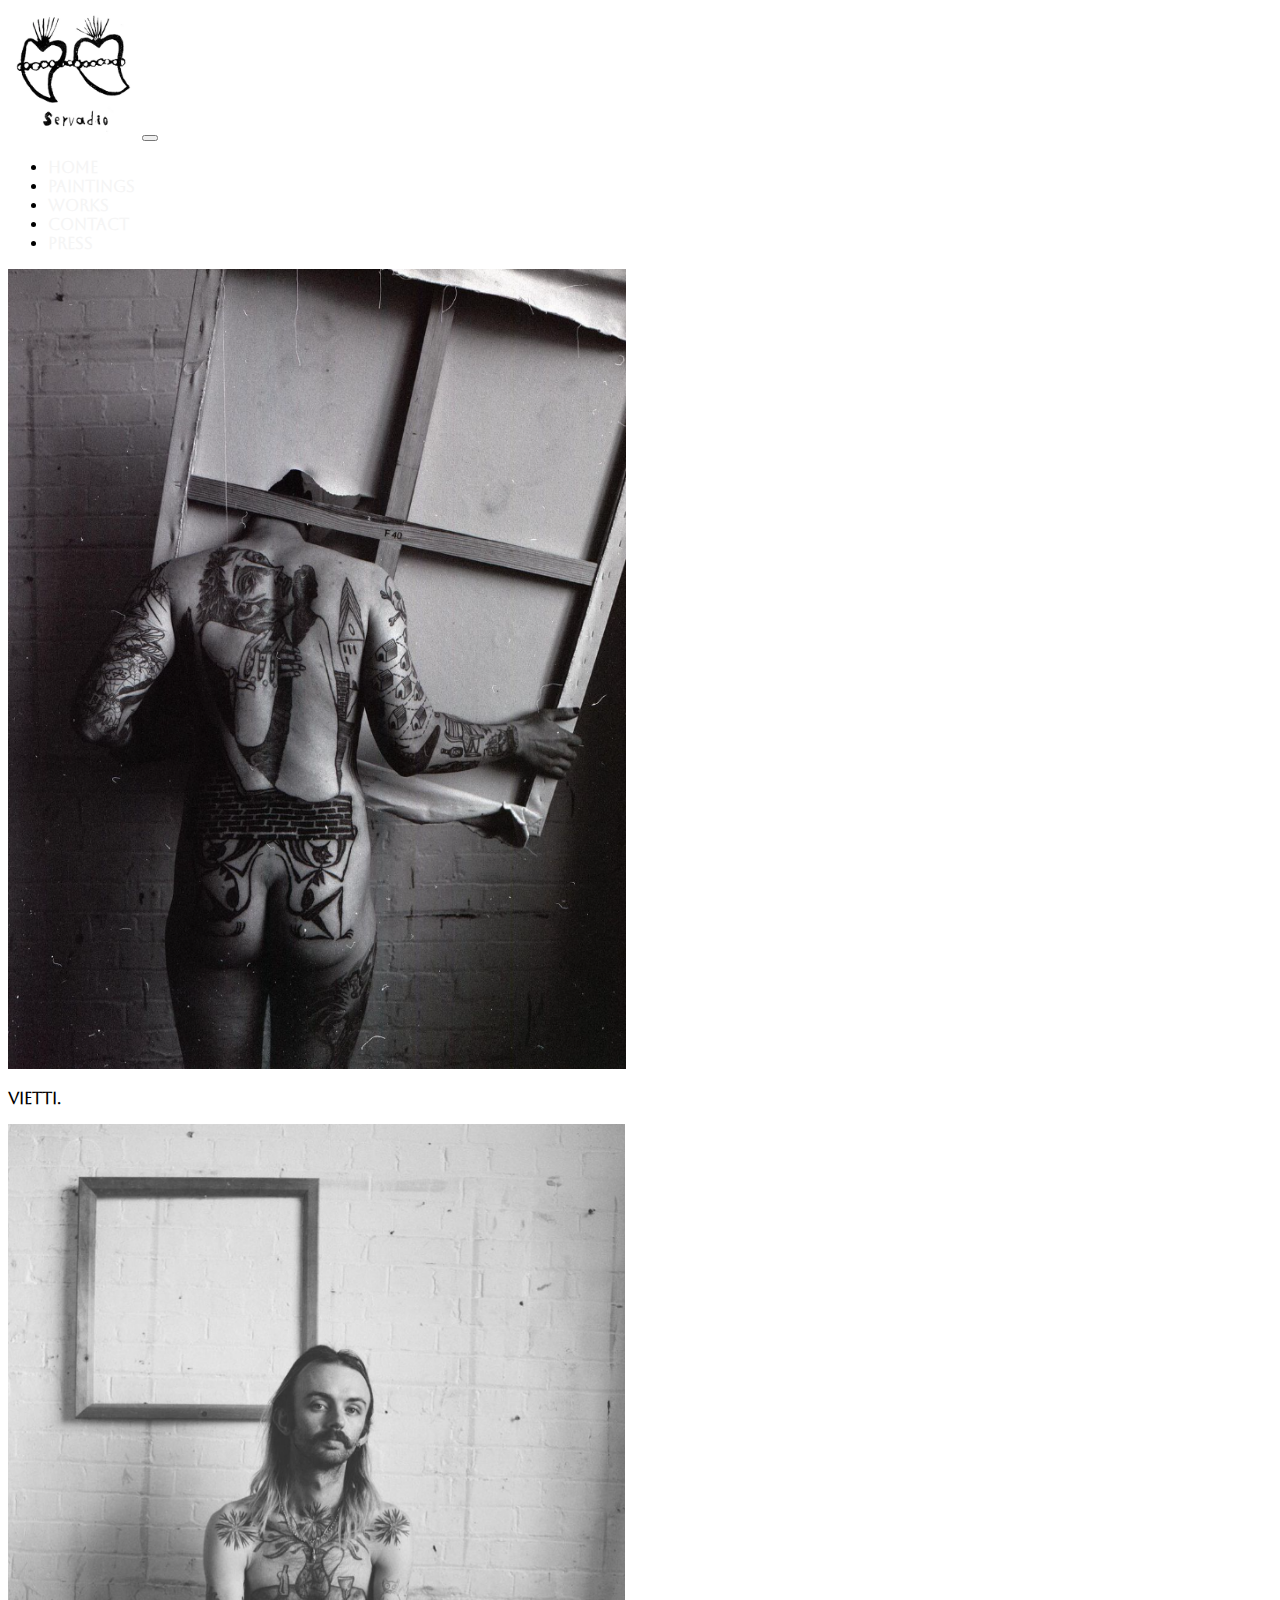
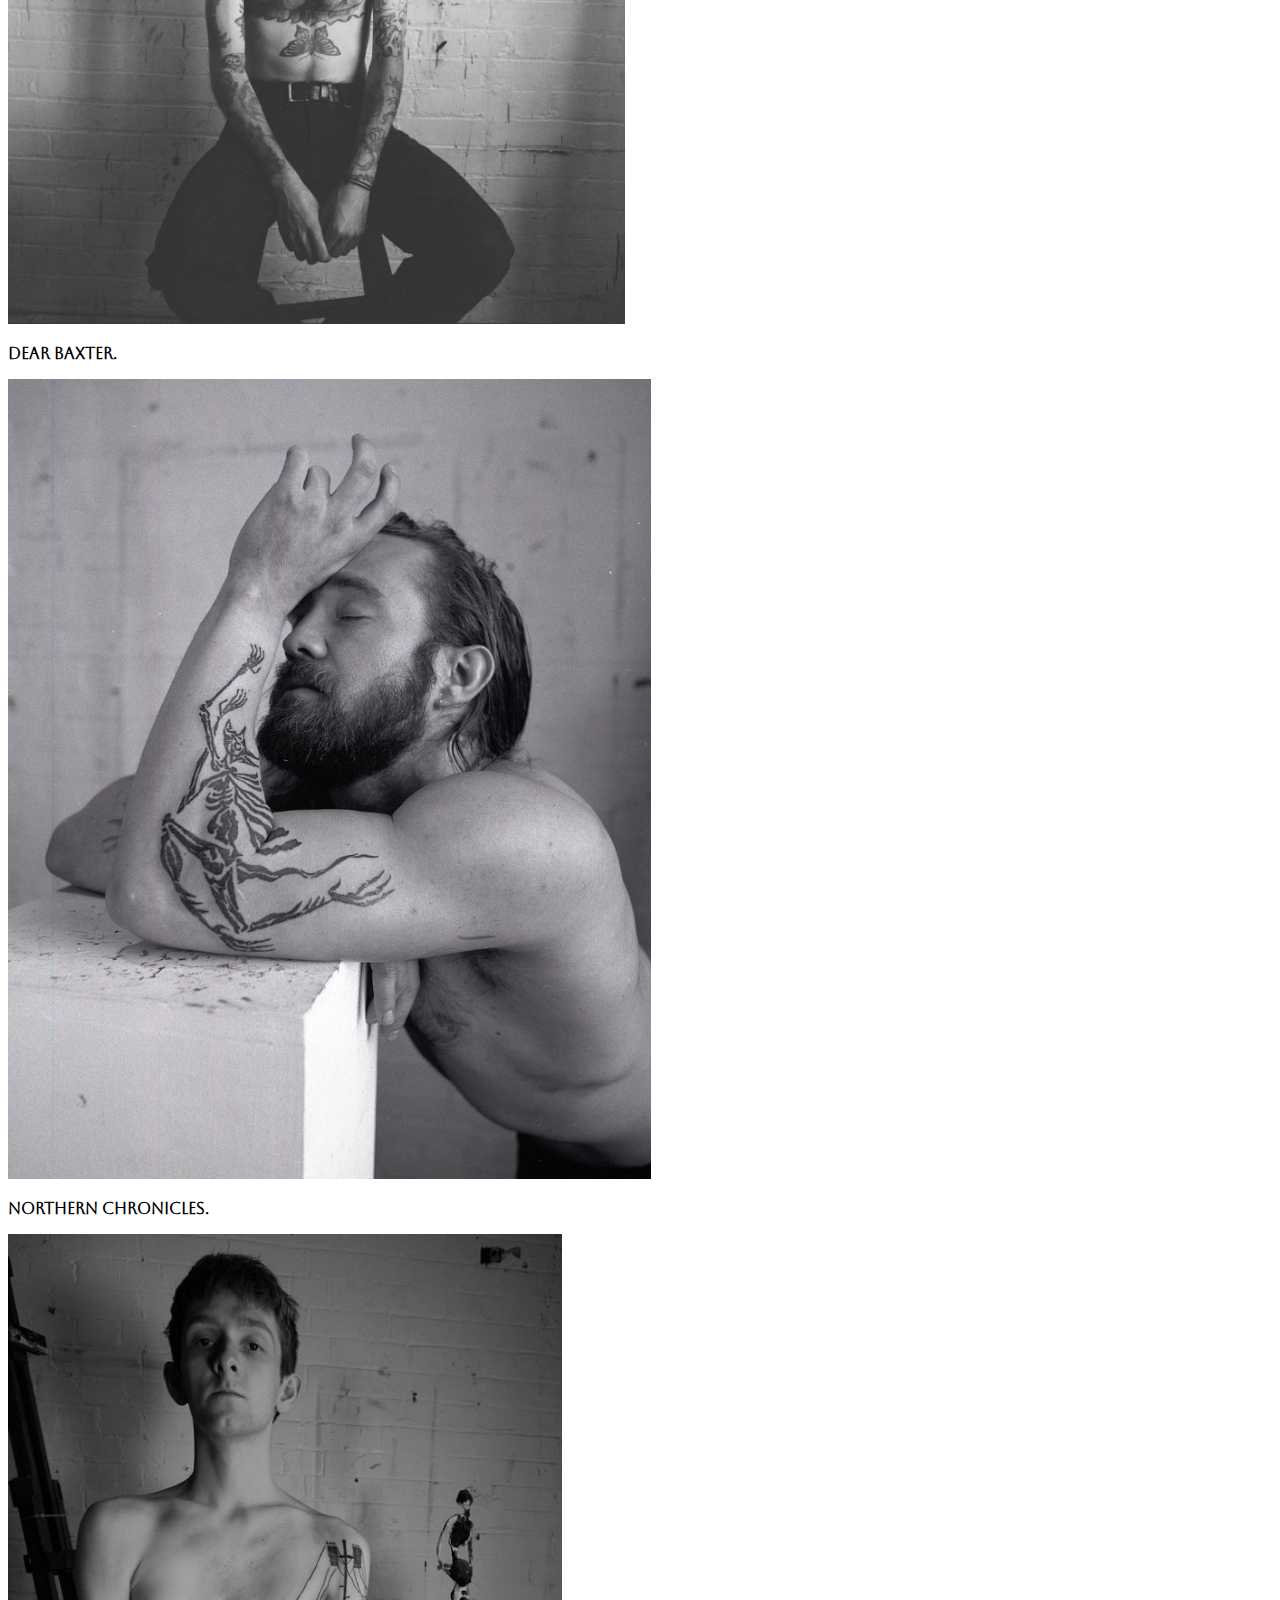
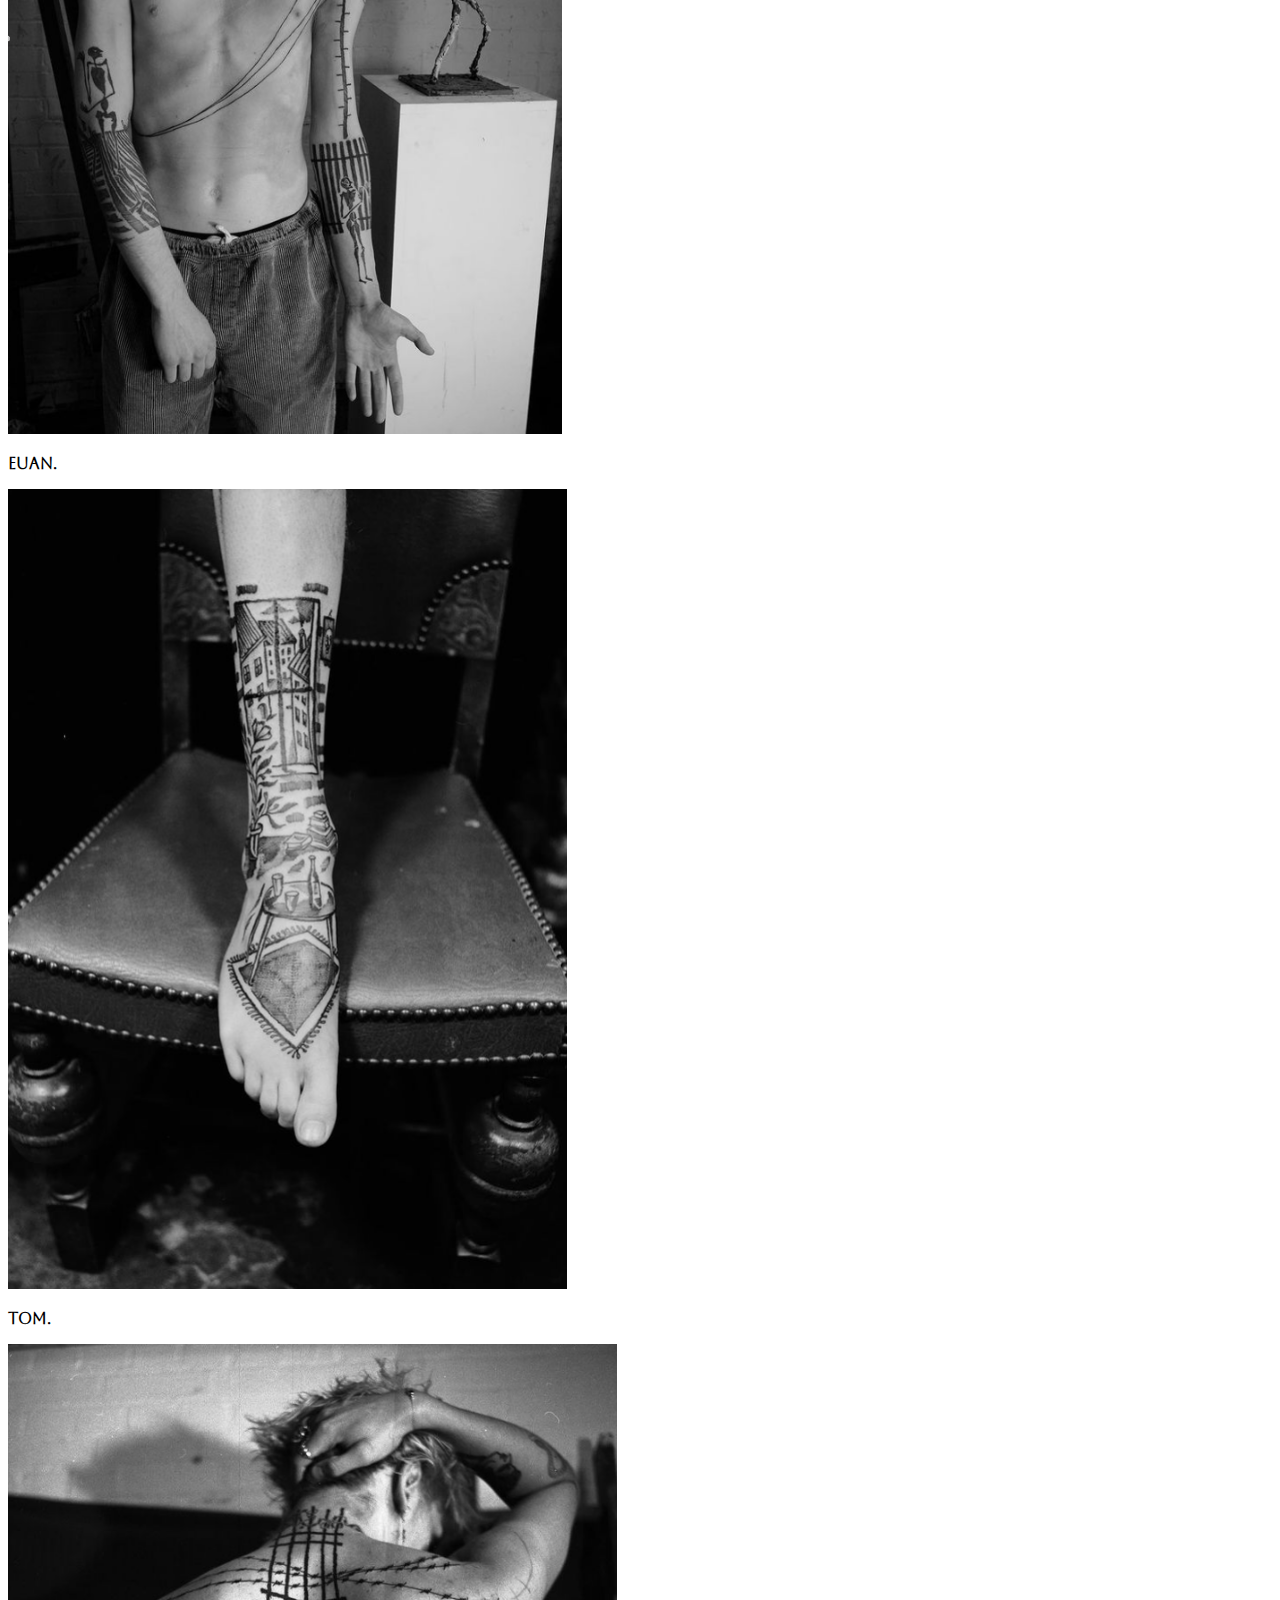
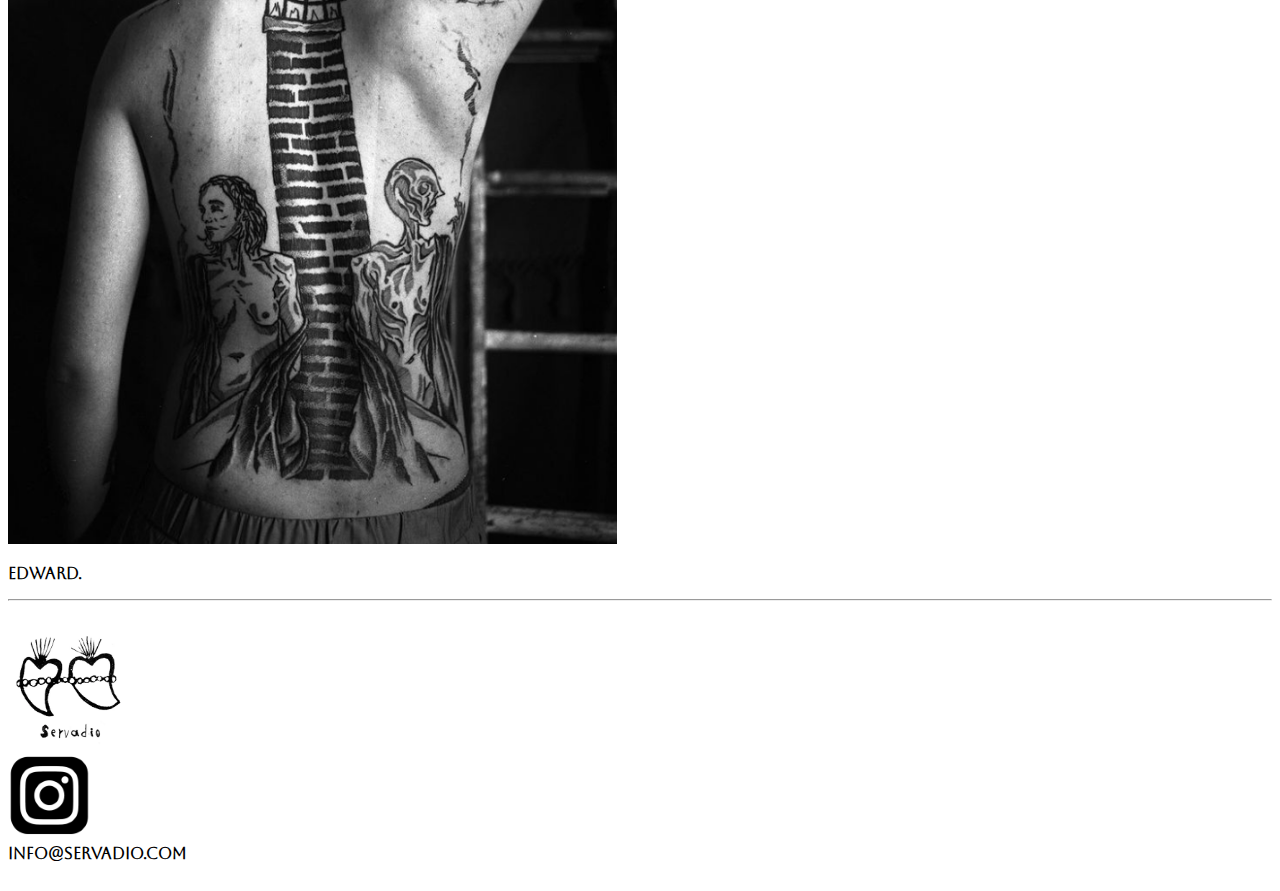
<file: pages/tatuajes.html>
<!DOCTYPE html>
<html lang="en">
    <head>
        <meta charset="UTF-8">
        <meta http-equiv="X-UA-Compatible" content="IE=edge">
        <meta name="viewport" content="width=device-width, initial-scale=1.0">
        <!-- ICONO -->
        <link rel="icon" href="../assets/img/logo.jpg">
        <!-- GOOGLE FONTS -->
        <link rel="preconnect" href="https://fonts.googleapis.com">
        <link rel="preconnect" href="https://fonts.gstatic.com" crossorigin>
        <link href="https://fonts.googleapis.com/css2?family=Aboreto&family=Bebas+Neue&family=Oswald&family=Roboto:wght@300&display=swap" rel="stylesheet">
        <!-- CSS BOOTSTRAP -->
        <link href="https://cdn.jsdelivr.net/npm/bootstrap@5.1.3/dist/css/bootstrap.min.css" rel="stylesheet" integrity="sha384-1BmE4kWBq78iYhFldvKuhfTAU6auU8tT94WrHftjDbrCEXSU1oBoqyl2QvZ6jIW3" crossorigin="anonymous">
        <!-- MI CSS -->
        <link rel="stylesheet" href="../css/estilo.css">
        <title>Works</title>
    </head>
<body>
    <div class="container-fluid">
        <!-- NAVBAR -->
        <header class="row mb-5">
            <div class="col-12 col-lg-12">
                <nav class="navbar navbar-expand-lg navbar-dark bg-dark">
                    <div class="container-fluid">
                    <a class="navbar-brand" href="../index.html"><img src="../assets/img/logo.jpg" alt="logo" height="130px" width="130px" class="img-thumbnail"></a>
                    <button class="navbar-toggler" type="button" data-bs-toggle="collapse" data-bs-target="#navbarNav" aria-controls="navbarNav" aria-expanded="false" aria-label="Toggle navigation">
                        <span class="navbar-toggler-icon"></span>
                    </button>
                    <div class="collapse navbar-collapse justify-content-end" id="navbarNav">
                        <ul class="navbar-nav">
                            <li class="nav-item">
                                <a class="nav-link" href="../index.html">Home</a>
                            </li>
                            <li class="nav-item">
                                <a class="nav-link" href="pinturas.html">Paintings</a>
                            </li>
                            <li class="nav-item">
                                <a class="nav-link active" aria-current="page" href="#">Works</a>
                            </li>
                            <li class="nav-item">
                                <a class="nav-link" href="contacto.html">Contact</a>
                            </li>
                            <li class="nav-item">
                                <a class="nav-link" href="press.html">Press</a>
                            </li>
                        </ul>
                    </div>
                    </div>
                </nav>
            </div>
        </header>
        <!-- MAIN -->
        <main>
            <div class="row">
                <div class="col-12 col-lg-4 mb-5">
                    <div class="card imgNormalizada" style="width: 100%"><img src="../assets/img/tatuaje.primero.jpg" alt="primer tatuaje" class="img-thumbnail"></div>
                        <div class="card-body">
                            <p class="text-center">Vietti.</p>
                        </div>
                </div>
                <div class="col-12 col-lg-4 mb-5">
                    <div class="card imgNormalizada" style="width: 100%"><img src="../assets/img/tatuaje.segundo.jpg" alt="segundo tatuaje" class="img-thumbnail"></div>
                        <div class="card-body">
                            <p class="text-center">Dear Baxter.</p>
                        </div>
                </div>
                <div class="col-12 col-lg-4 mb-5">
                    <div class="card imgNormalizada" style="width: 100%;"><img src="../assets/img/tatuaje.tercero.jpg" alt="tercer tatuaje" class="img-thumbnail"></div>
                        <div class="card-body">
                            <p class="text-center">Northern Chronicles.</p>
                        </div>
                </div>   
            </div>
            <div class="row">
                <div class="col-12 col-lg-4 mb-5">
                    <div class="card imgNormalizada" style="width: 100%"><img src="../assets/img/tatuaje.cuarto.jpg" alt="cuarto tatuaje" class="img-thumbnail"></div>
                        <div class="card-body">
                            <p class="text-center">Euan.</p>
                        </div>
                </div>
                <div class="col-12 col-lg-4 mb-5">
                    <div class="card imgNormalizada" style="width: 100%"><img src="../assets/img/tatuaje.quinto.jpg" alt="quinto tatuaje" class="img-thumbnail"></div>
                        <div class="card-body">
                            <p class="text-center">Tom.</p>
                        </div>
                </div>
                <div class="col-12 col-lg-4 mb-5">
                    <div class="card imgNormalizada" style="width: 100%;"><img src="../assets/img/tatuaje.sexto.jpg" alt="sexto tatuaje" class="img-thumbnail"></div>
                        <div class="card-body">
                            <p class="text-center">Edward.</p>
                        </div>
                </div>   
            </div>  
        </main>
        <!-- FOOTER -->
        <hr>
        <footer class="row">
            <div class="col-12 col-lg-4 d-flex justify-content-center align-items-center"><a href="../index.html"><img src="../assets/img/logo.jpg" alt="logo" height="120px" width="120px"></a></div>
            <div class="col-12 col-lg-4 d-flex justify-content-center align-items-center"><a href="https://www.instagram.com/servadio_/" target="_blank"><img src="../assets/img/instagram.png" alt="instagram"></a></div>
            <div class="col-12 col-lg-4 d-flex justify-content-center align-items-center">INFO@SERVADIO.COM</div>
        </footer>
    </div>
    <!-- JS BOOTSTRAP -->
    <script src="https://cdn.jsdelivr.net/npm/bootstrap@5.1.3/dist/js/bootstrap.bundle.min.js" integrity="sha384-ka7Sk0Gln4gmtz2MlQnikT1wXgYsOg+OMhuP+IlRH9sENBO0LRn5q+8nbTov4+1p" crossorigin="anonymous"></script>
</body>
</html>
</file>
<file: css/estilo.css>
/* UNIVERSAL */ 
*{
	box-sizing: border-box;
	font-family: 'Aboreto', cursive;
	font-weight: bolder;
}
h1{
	text-align: center;
	font-weight: bold;
	margin-top: 2rem;
}
footer{ 
	padding: 20px 0; 
}
/* INDEX */
.imgNormalizadaCarousel img{
	width: auto;
	height: 1180px;
	max-height: 1180px;
}
@media only screen and (max-width: 768px) {
	.imgNormalizadaCarousel img{
		width: auto;
		height: auto;
		
	}
}
/* PAINTINGS */
.gridPinturas {  display: grid;
	grid-template-columns: 1fr 1fr 1fr;
	grid-template-rows: 1fr 1fr 1fr;
	gap: 55px 50px;
	grid-auto-flow: row;
	grid-template-areas:
	"pintura-1 pintura-2 pintura-3"
	"pintura-4 pintura-5 pintura-6"
	"pintura-7 pintura-8 pintura-9";
}

.pintura-1 { grid-area: pintura-1; }

.pintura-2 { grid-area: pintura-2; }

.pintura-3 { grid-area: pintura-3; }

.pintura-4 { grid-area: pintura-4; }

.pintura-6 { grid-area: pintura-6; }

.pintura-7 { grid-area: pintura-7; }

.pintura-8 { grid-area: pintura-8; }

.pintura-9 { grid-area: pintura-9; }


@media only screen and (max-width: 768px) {
	.gridPinturas {  display: grid;
		grid-template-columns: 1fr;
		grid-template-rows: repeat(9,1fr);
		gap: 55px 50px;
		grid-auto-flow: row;
		grid-template-areas:
		"pintura-1"
		"pintura-2" 
		"pintura-3"
		"pintura-4" 
		"pintura-5" 
		"pintura-6"
		"pintura-7"
		"pintura-8"
		"pintura-9";
	}
	
	.pintura-1 { grid-area: pintura-1; }
	
	.pintura-2 { grid-area: pintura-2; }
	
	.pintura-3 { grid-area: pintura-3; }
	
	.pintura-4 { grid-area: pintura-4; }
	
	.pintura-6 { grid-area: pintura-6; }
	
	.pintura-5 { grid-area: pintura-5; }

	.pintura-7 { grid-area: pintura-7; }
	
	.pintura-8 { grid-area: pintura-8; }
	
	.pintura-9 { grid-area: pintura-9; }
	
}

/* WORKS */
.imgNormalizada img {
	width: auto;
	height: 800px;
	max-height: 800px;
}
@media only screen and (max-width: 768px) {
	.imgNormalizada img {
		width: auto;
		height: auto;
	}
}

/* CONTACT */

/* PRESS */
a{
	text-decoration: none;
	color: whitesmoke;
}
.carousel-caption a{
	color: rgb(255, 255, 255);
	transition: font-size 2s;
}
.carousel-caption a:hover{
	font-size: 2rem;
	color: rgb(133, 2, 2);
}
</file>
